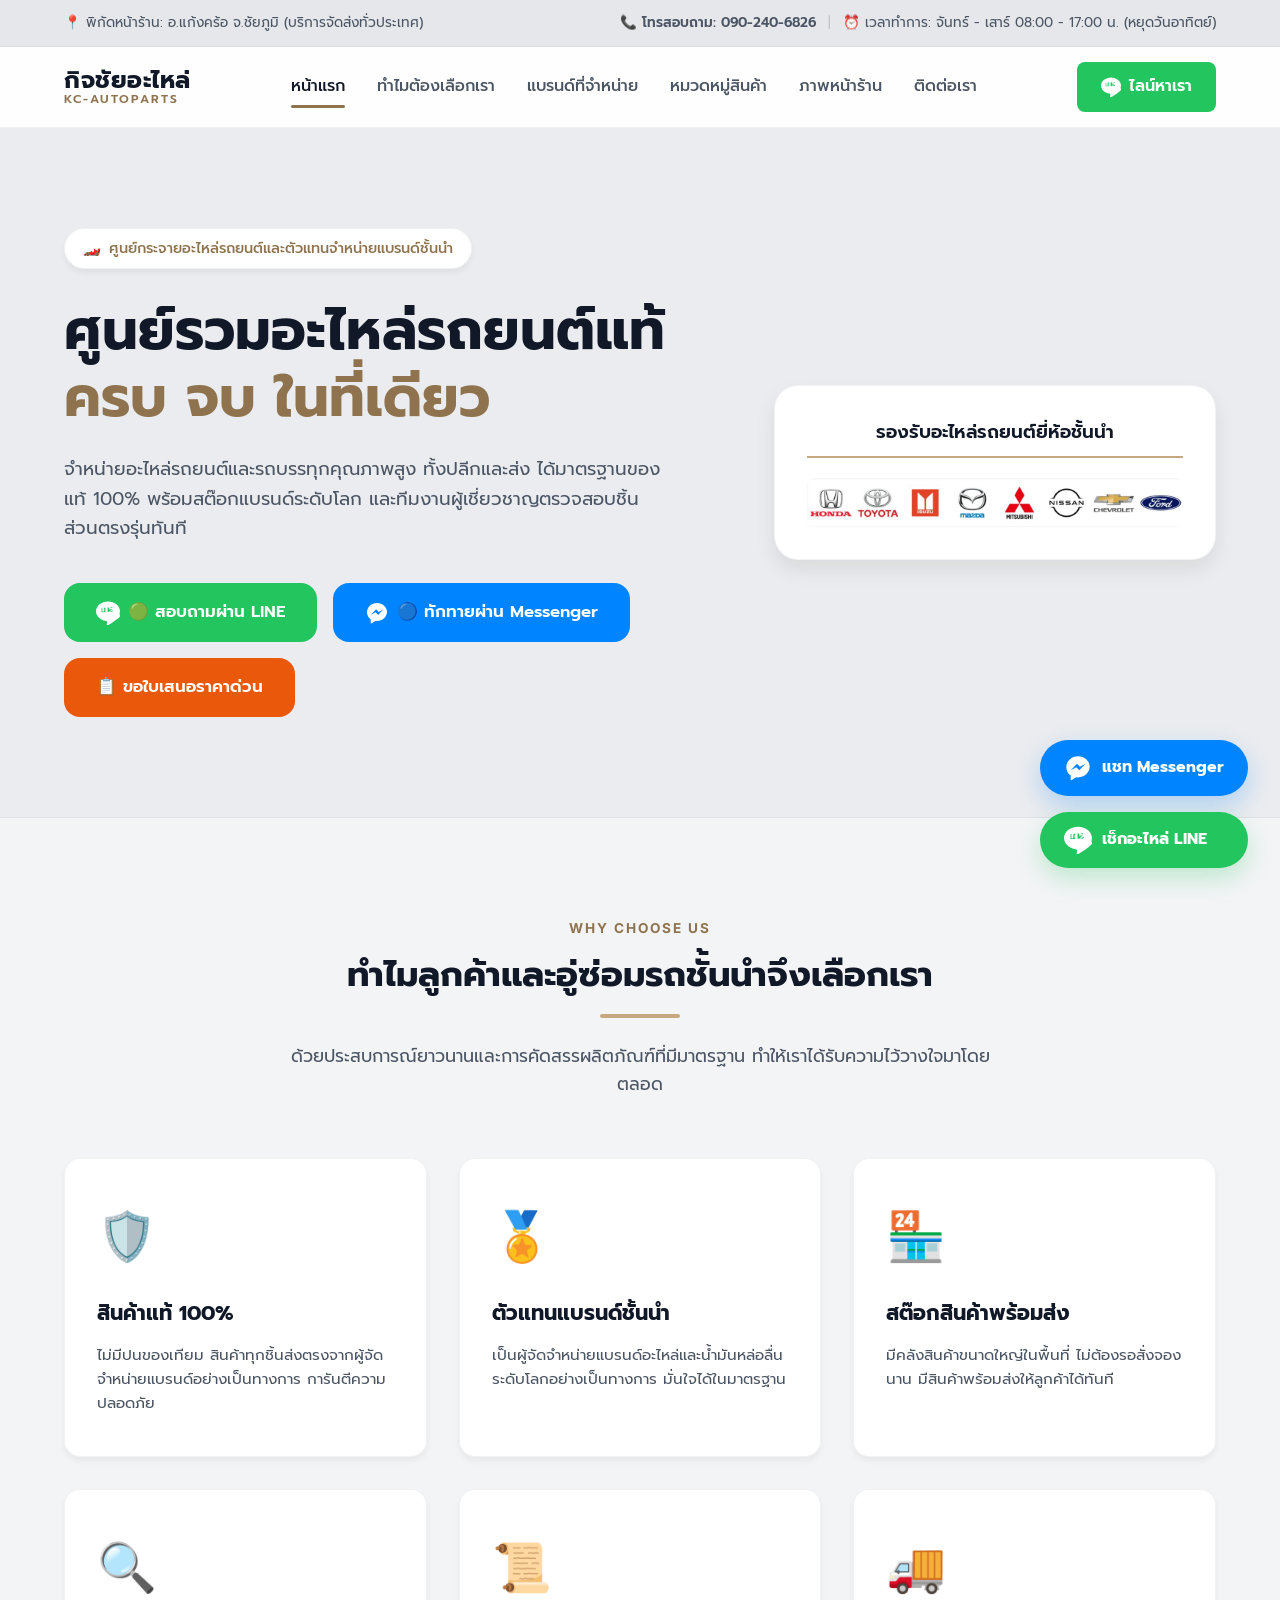
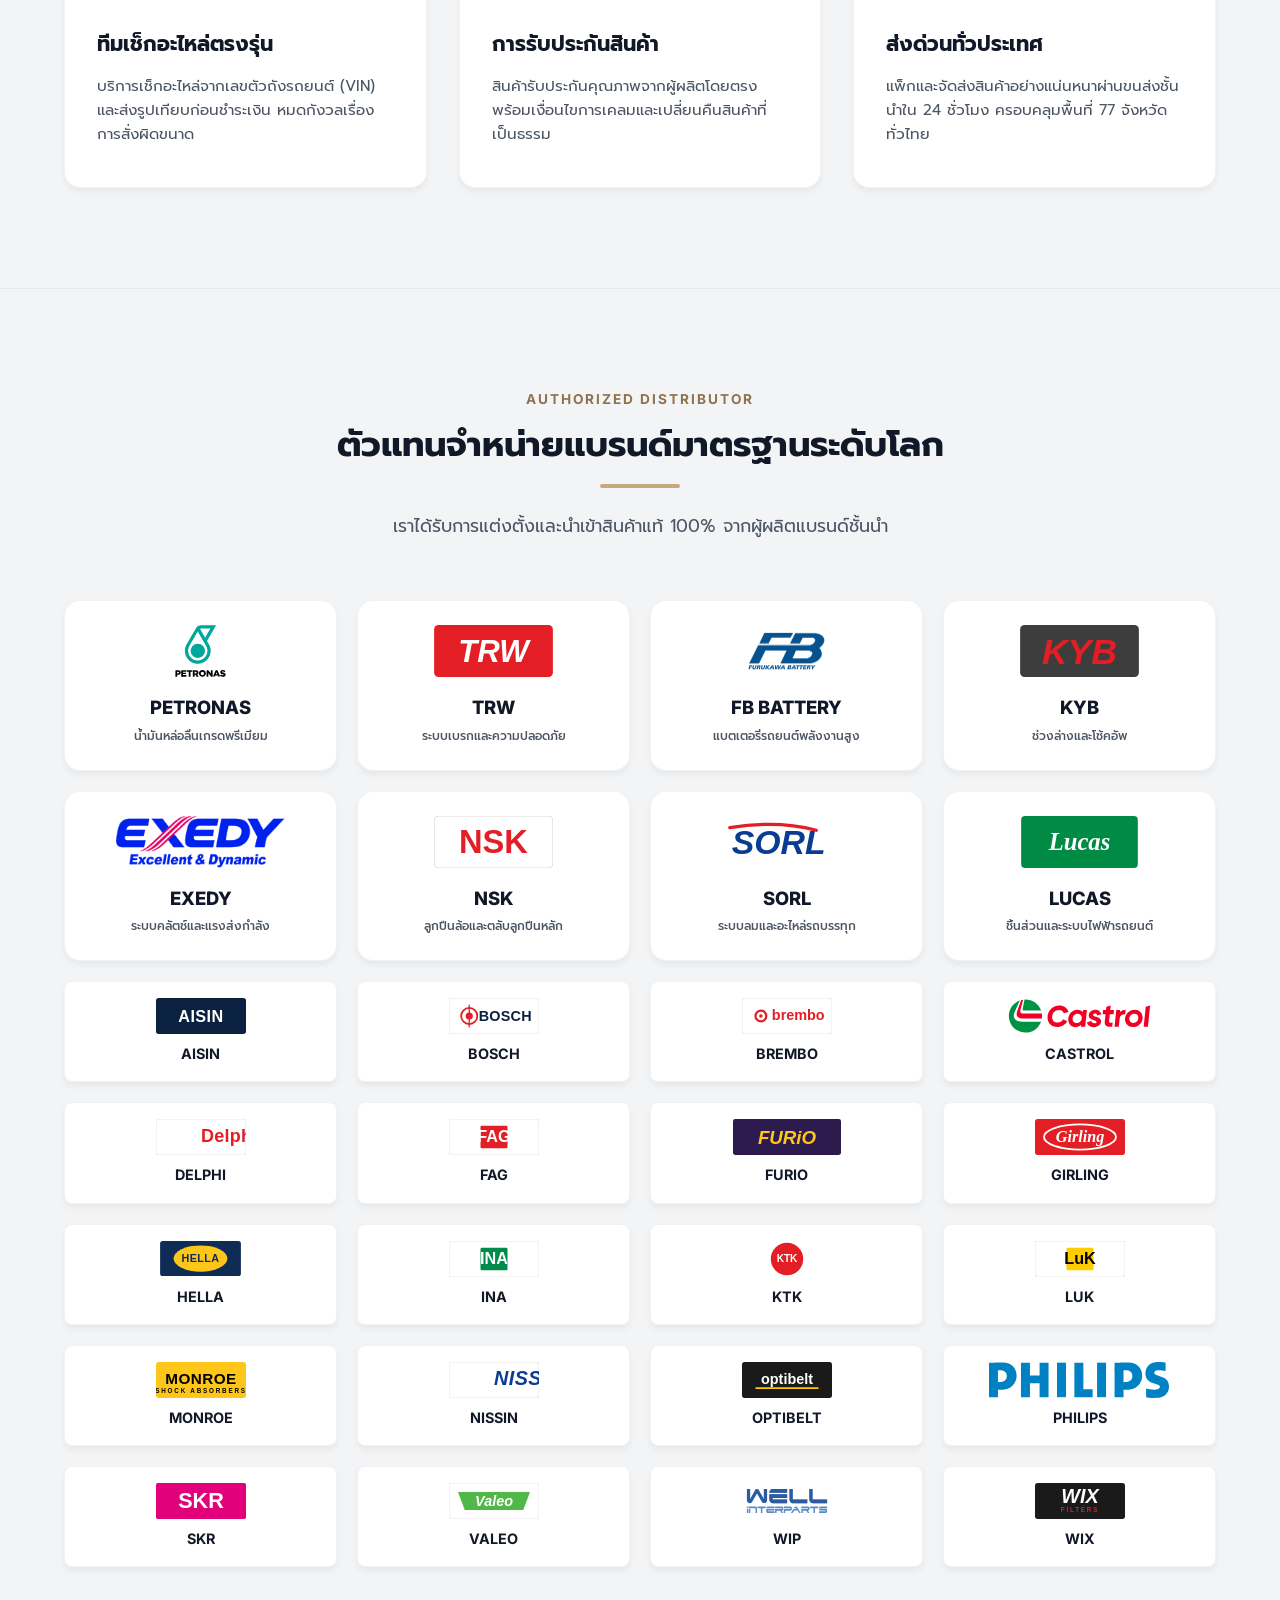
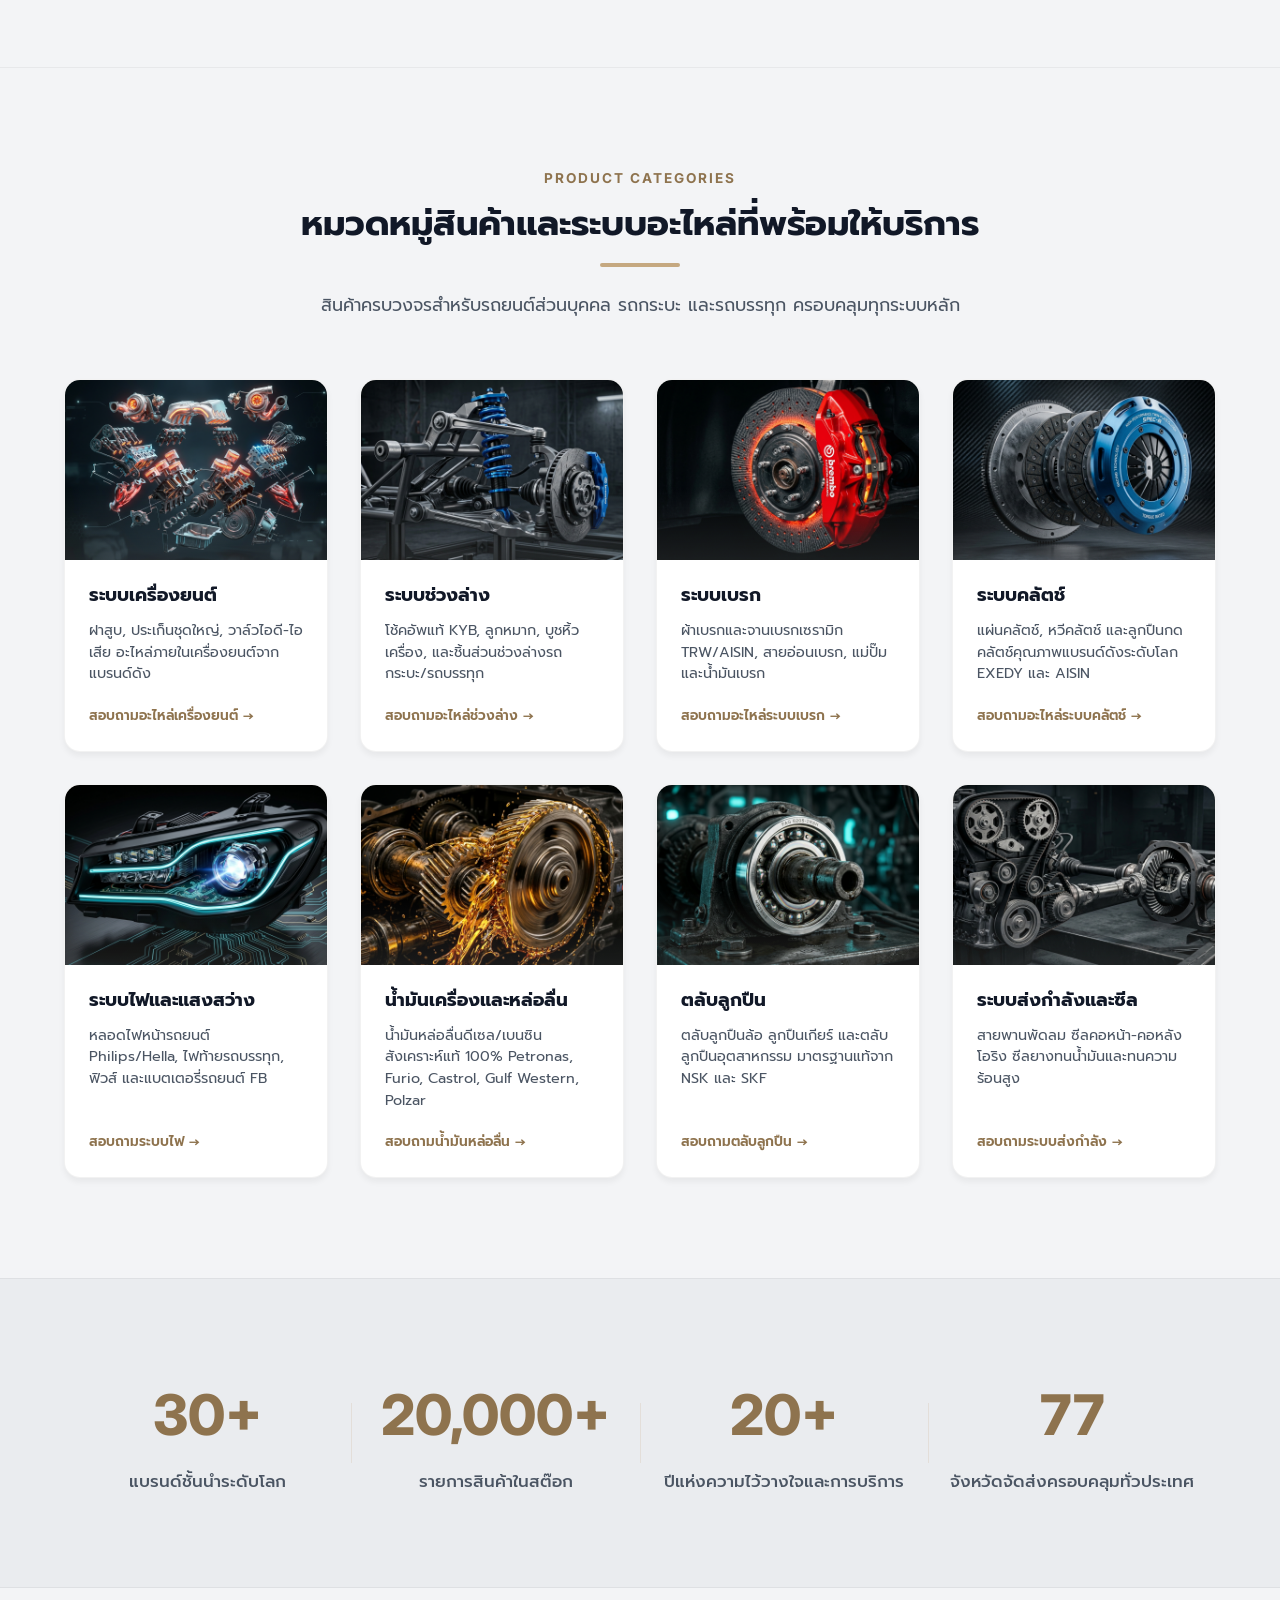
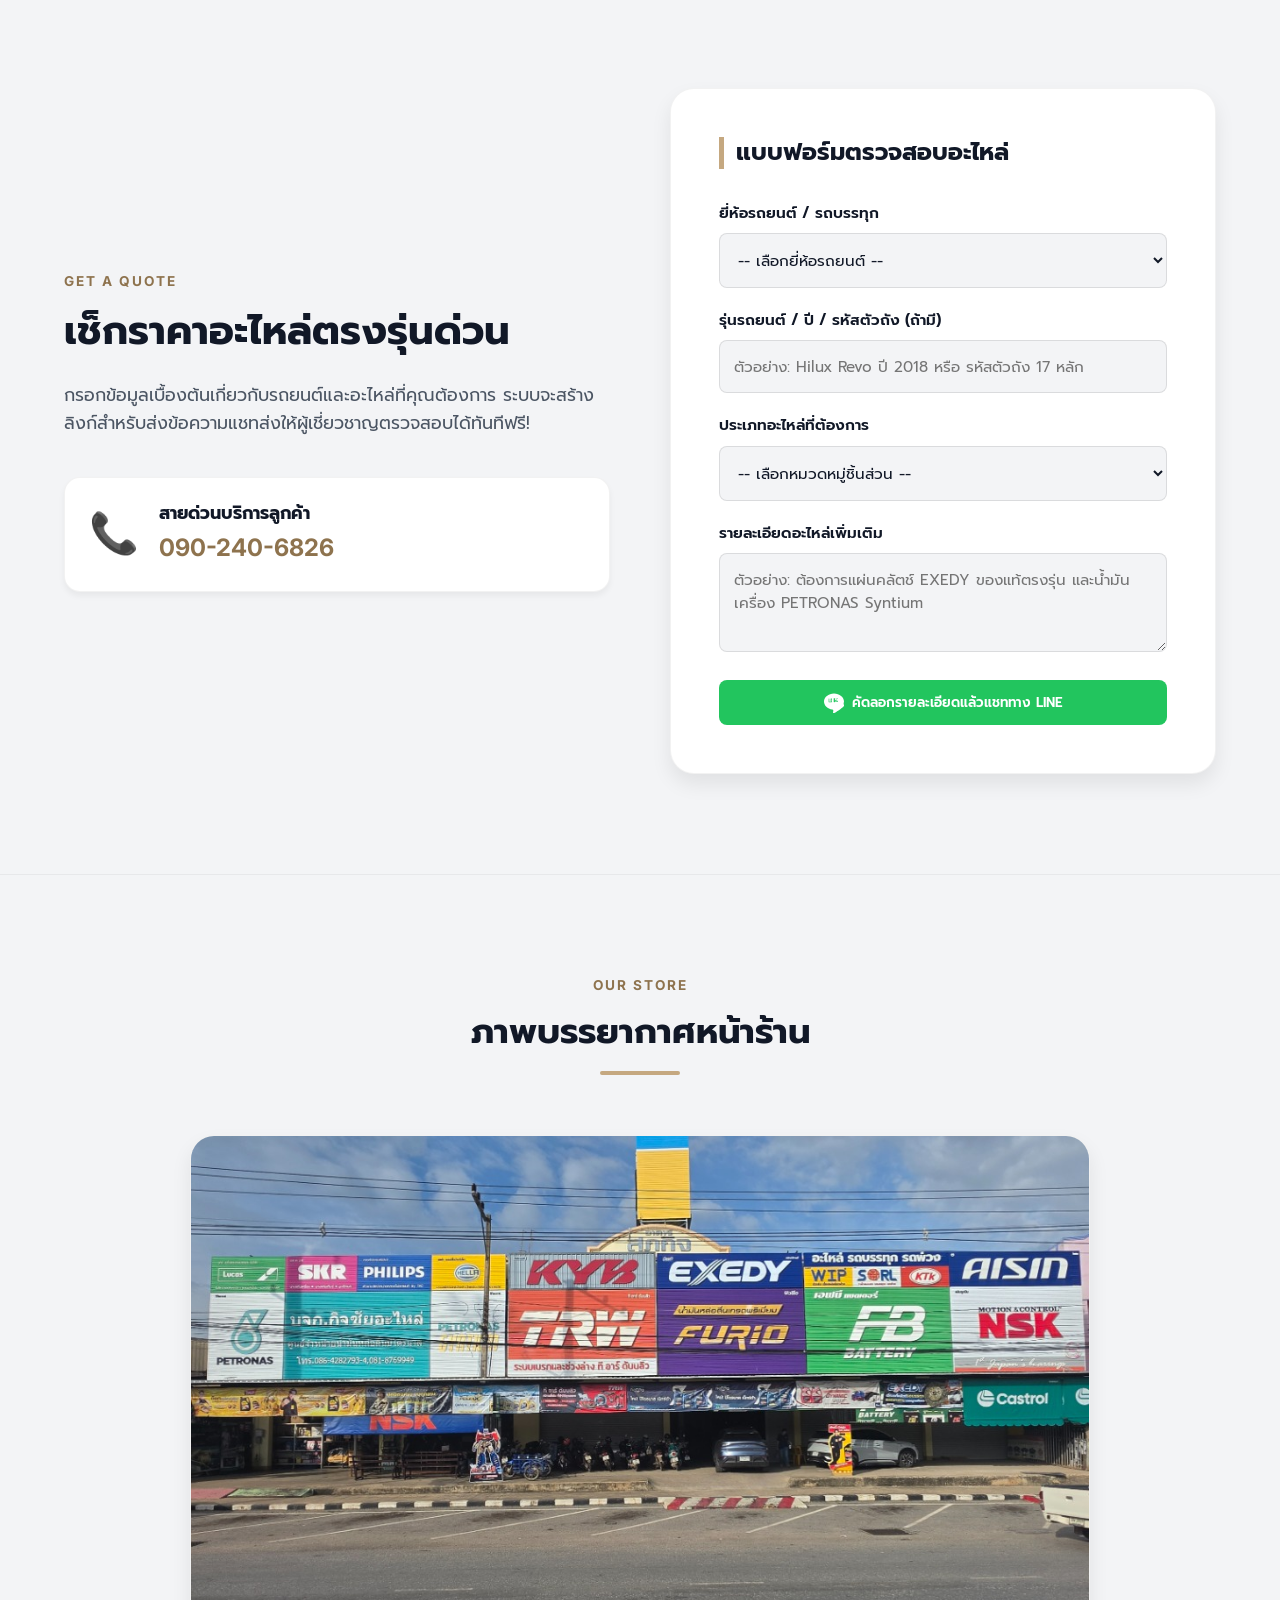
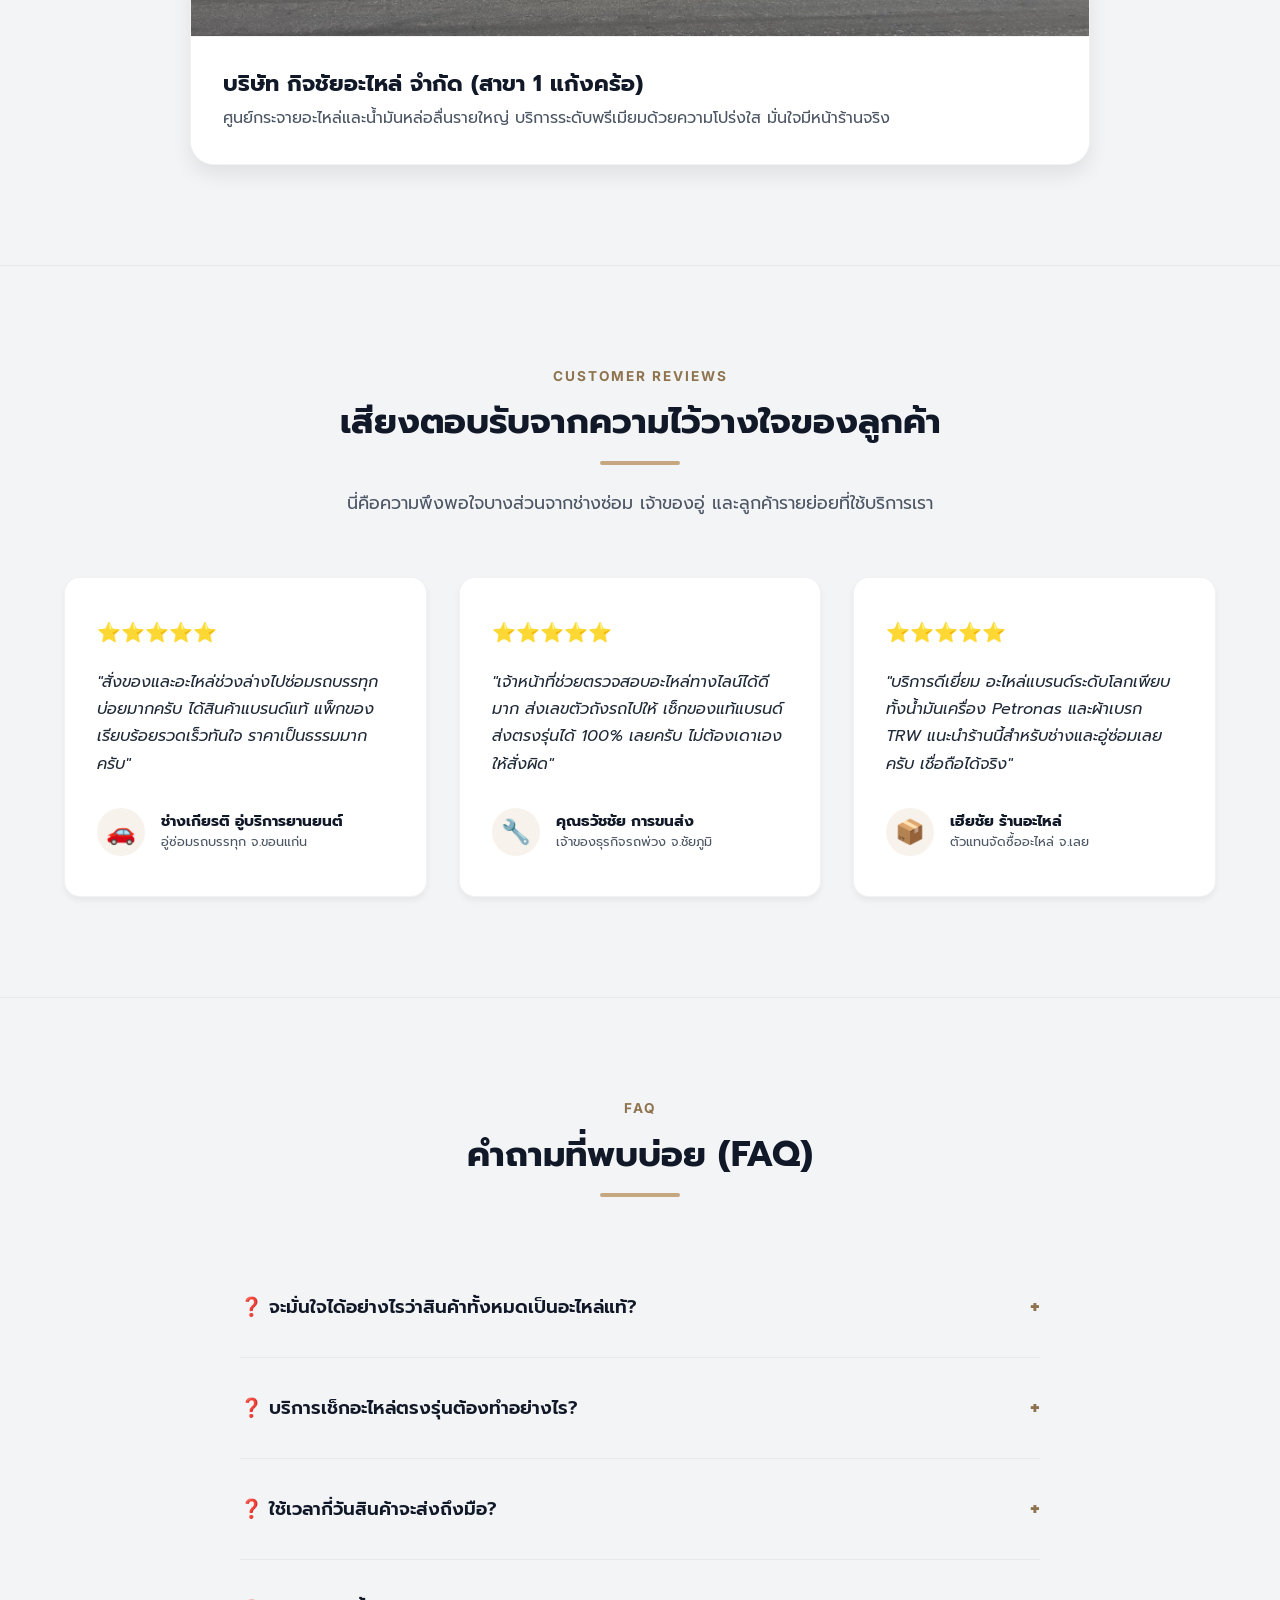
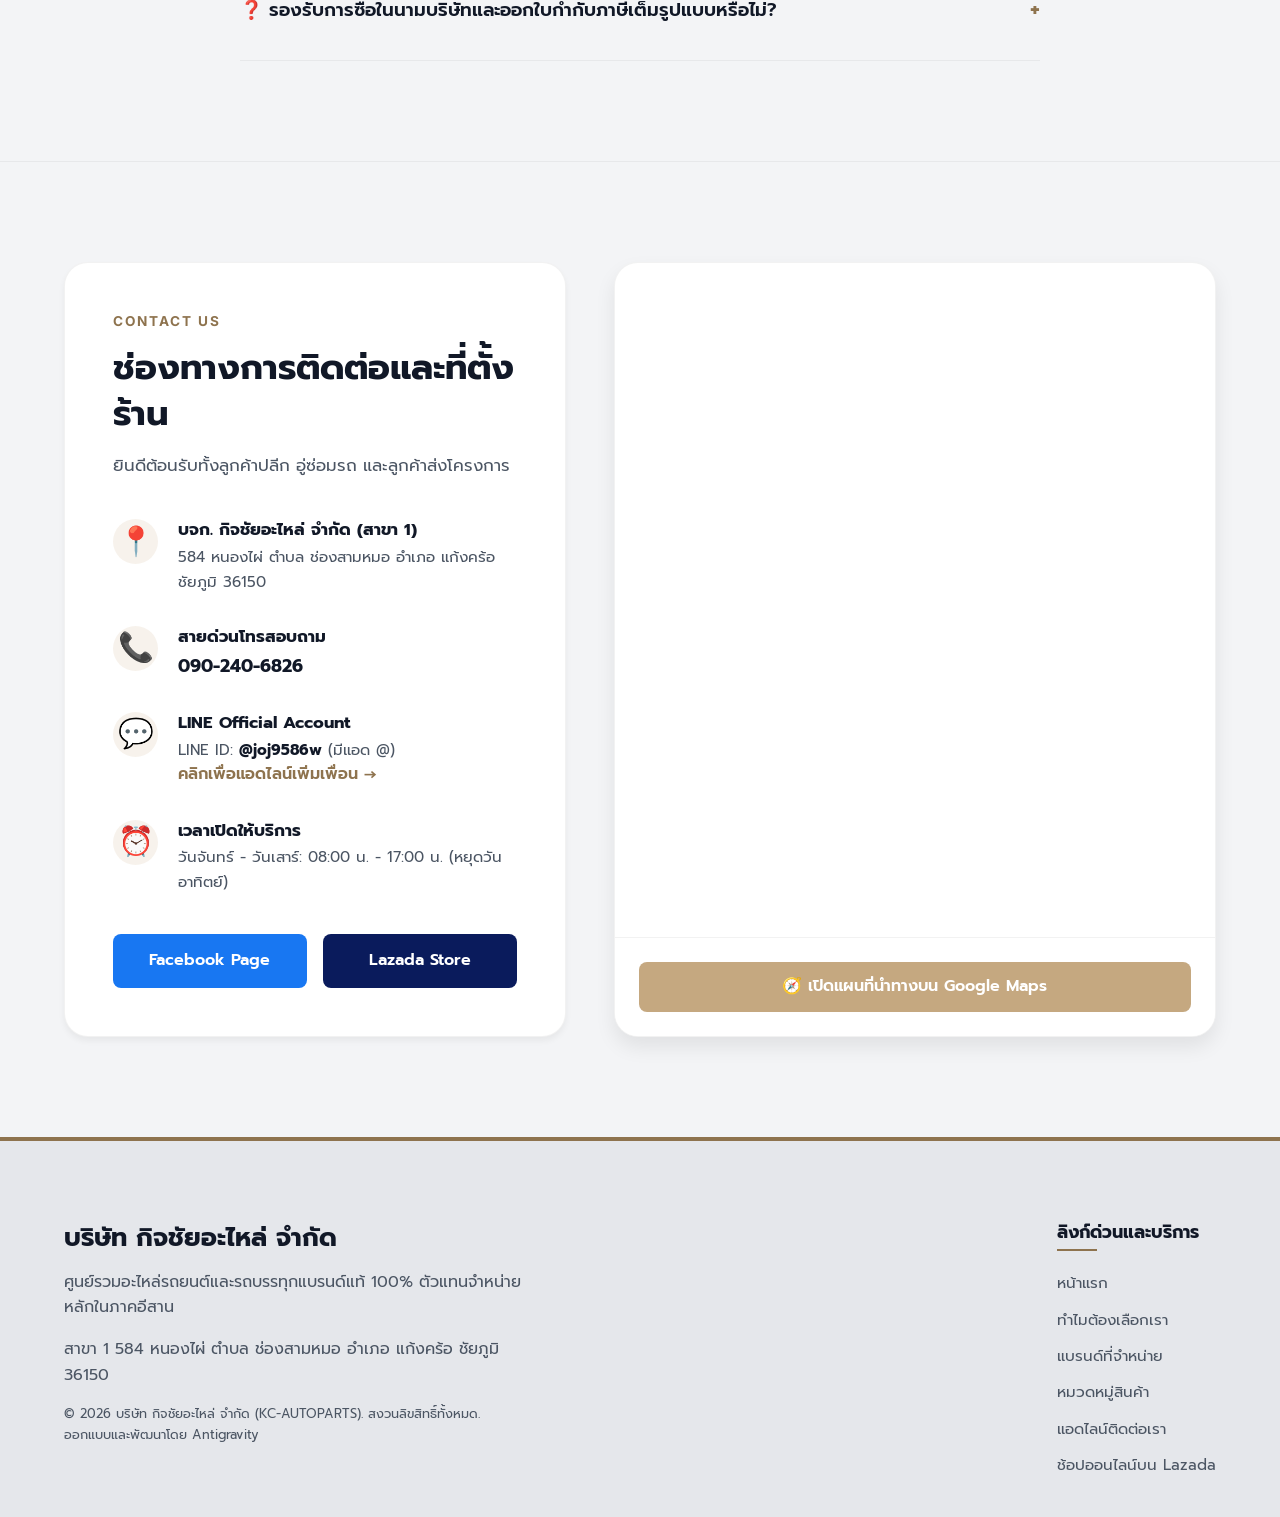
<file: index.html>
<!DOCTYPE html>
<html lang="th">
<head>
    <meta charset="UTF-8">
    <meta name="viewport" content="width=device-width, initial-scale=1.0">
    <meta name="description" content="บจก. กิจชัยอะไหล่ (แก้งคร้อ) - ศูนย์กระจายอะไหล่รถยนต์ อะไหล่รถบรรทุก แท้ 100% ตัวแทนจำหน่ายแบรนด์ชั้นนำระดับโลก PETRONAS, TRW, FB, KYB, EXEDY, NSK, SORL, LUCAS">
    <meta name="keywords" content="กิจชัยอะไหล่, KC Autoparts, อะไหล่รถยนต์ แก้งคร้อ, อะไหล่รถบรรทุก ชัยภูมิ, ตัวแทนจำหน่าย KYB, ผ้าเบรก TRW, คลัตช์ Exedy, อะไหล่แท้ Aisin, น้ำมันเครื่อง Petronas, ลูกปืน SKF, ลูกปืน NSK, ขอนแก่นอะไหล่">
    <title>บจก. กิจชัยอะไหล่ | ศูนย์กระจายอะไหล่รถยนต์และตัวแทนจำหน่ายแบรนด์ชั้นนำ</title>
    <!-- Google Fonts -->
    <link rel="preconnect" href="https://fonts.googleapis.com">
    <link rel="preconnect" href="https://fonts.gstatic.com" crossorigin>
    <link href="https://fonts.googleapis.com/css2?family=Prompt:wght@300;400;500;600;700&family=Inter:wght@300;400;500;600;700&display=swap" rel="stylesheet">
    <!-- Main Style Sheet -->
    <link rel="stylesheet" href="style.css">
</head>
<body>

    <!-- TOP ANNOUNCEMENT BAR -->
    <div class="top-bar">
        <div class="container top-bar-container">
            <div class="top-bar-left">
                <span>📍 พิกัดหน้าร้าน: อ.แก้งคร้อ จ.ชัยภูมิ (บริการจัดส่งทั่วประเทศ)</span>
            </div>
            <div class="top-bar-right">
                <a href="tel:0902406826">📞 โทรสอบถาม: 090-240-6826</a>
                <span class="divider">|</span>
                <span>⏰ เวลาทำการ: จันทร์ - เสาร์ 08:00 - 17:00 น. (หยุดวันอาทิตย์)</span>
            </div>
        </div>
    </div>

    <!-- MAIN NAVBAR -->
    <header class="main-header">
        <div class="container header-container">
            <a href="#" class="brand-logo">
                <span class="logo-main">กิจชัยอะไหล่</span>
                <span class="logo-sub">KC-AUTOPARTS</span>
            </a>
            
            <nav class="nav-menu" id="navMenu">
                <a href="#" class="nav-link active">หน้าแรก</a>
                <a href="#why-us" class="nav-link">ทำไมต้องเลือกเรา</a>
                <a href="#brands" class="nav-link">แบรนด์ที่จำหน่าย</a>
                <a href="#categories" class="nav-link">หมวดหมู่สินค้า</a>
                <a href="#gallery" class="nav-link">ภาพหน้าร้าน</a>
                <a href="#contact" class="nav-link">ติดต่อเรา</a>
            </nav>

            <div class="nav-actions">
                <a href="https://line.me/ti/p/~@joj9586w" target="_blank" class="btn btn-green btn-nav-cta">
                    <svg viewBox="0 0 24 24" width="20" height="20" fill="currentColor"><path d="M24 10.304c0-5.369-5.383-9.738-12-9.738S0 4.935 0 10.304c0 4.81 4.26 8.847 10.014 9.578.39.082.92.257 1.054.59.123.308.08.79.039 1.102-.04.308-.184 1.25-.224 1.517-.067.43-.314 1.684 1.353.918 1.667-.767 9.012-5.31 12.28-9.088C22.684 13.064 24 11.758 24 10.304zm-16.744.908H5.97a.38.38 0 01-.38-.38v-3.79a.38.38 0 01.38-.38.38.38 0 01.38.38v3.41h1.286a.38.38 0 01.38.38.38.38 0 01-.38.38zm2.253-.38a.38.38 0 01-.38.38h-.758a.38.38 0 01-.38-.38v-3.79a.38.38 0 01.38-.38h.758c.21 0 .38.17.38.38v3.79zm-.758-.758h.379v-2.274h-.379v2.274zm4.246.758a.38.38 0 01-.302.148H12c-.21 0-.38-.17-.38-.38v-3.79c0-.21.17-.38.38-.38h.76c.21 0 .38.17.38.38v2.492l1.326-2.68a.377.377 0 01.442-.206c.196.05.321.242.276.438L13.88 9.54h1.173a.38.38 0 01.38.38.38.38 0 01-.38.38h-1.306zm3.32-.423c-.097.23-.332.378-.58.378h-1.286a.38.38 0 01-.38-.38v-3.79a.38.38 0 01.38-.38h1.286c.248 0 .483.148.58.378a.38.38 0 01-.7.294h-.786v1.137h.786a.38.38 0 010 .758h-.786v1.137h.786c.328 0 .614-.2.699-.516a.38.38 0 01.716.191z"/></svg>
                    <span>ไลน์หาเรา</span>
                </a>
                <button class="menu-toggle" id="menuToggle" aria-label="เปิดเมนู">
                    <span class="bar"></span>
                    <span class="bar"></span>
                    <span class="bar"></span>
                </button>
            </div>
        </div>
    </header>

    <!-- HERO SECTION -->
    <section class="hero-section">
        <div class="container hero-container">
            <div class="hero-content">
                <div class="badge-trust">
                    <span class="badge-icon">🏎️</span>
                    <span class="badge-text">ศูนย์กระจายอะไหล่รถยนต์และตัวแทนจำหน่ายแบรนด์ชั้นนำ</span>
                </div>
                <h1 class="hero-title">ศูนย์รวมอะไหล่รถยนต์แท้<br><span class="text-highlight">ครบ จบ ในที่เดียว</span></h1>
                <p class="hero-subtitle">
                    จำหน่ายอะไหล่รถยนต์และรถบรรทุกคุณภาพสูง ทั้งปลีกและส่ง ได้มาตรฐานของแท้ 100% 
                    พร้อมสต๊อกแบรนด์ระดับโลก และทีมงานผู้เชี่ยวชาญตรวจสอบชิ้นส่วนตรงรุ่นทันที
                </p>
                <div class="hero-actions">
                    <a href="https://line.me/ti/p/~@joj9586w" target="_blank" class="btn btn-green btn-large">
                        <svg viewBox="0 0 24 24" width="24" height="24" fill="currentColor"><path d="M24 10.304c0-5.369-5.383-9.738-12-9.738S0 4.935 0 10.304c0 4.81 4.26 8.847 10.014 9.578.39.082.92.257 1.054.59.123.308.08.79.039 1.102-.04.308-.184 1.25-.224 1.517-.067.43-.314 1.684 1.353.918 1.667-.767 9.012-5.31 12.28-9.088C22.684 13.064 24 11.758 24 10.304zm-16.744.908H5.97a.38.38 0 01-.38-.38v-3.79a.38.38 0 01.38-.38.38.38 0 01.38.38v3.41h1.286a.38.38 0 01.38.38.38.38 0 01-.38.38zm2.253-.38a.38.38 0 01-.38.38h-.758a.38.38 0 01-.38-.38v-3.79a.38.38 0 01.38-.38h.758c.21 0 .38.17.38.38v3.79zm-.758-.758h.379v-2.274h-.379v2.274zm4.246.758a.38.38 0 01-.302.148H12c-.21 0-.38-.17-.38-.38v-3.79c0-.21.17-.38.38-.38h.76c.21 0 .38.17.38.38v2.492l1.326-2.68a.377.377 0 01.442-.206c.196.05.321.242.276.438L13.88 9.54h1.173a.38.38 0 01.38.38.38.38 0 01-.38.38h-1.306zm3.32-.423c-.097.23-.332.378-.58.378h-1.286a.38.38 0 01-.38-.38v-3.79a.38.38 0 01.38-.38h1.286c.248 0 .483.148.58.378a.38.38 0 01-.7.294h-.786v1.137h.786a.38.38 0 010 .758h-.786v1.137h.786c.328 0 .614-.2.699-.516a.38.38 0 01.716.191z"/></svg>
                        <span>🟢 สอบถามผ่าน LINE</span>
                    </a>
                    <a href="https://m.me/Kijchaialai.KK" target="_blank" class="btn btn-blue btn-large">
                        <svg viewBox="0 0 24 24" width="24" height="24" fill="currentColor"><path d="M12 2C6.477 2 2 6.145 2 11.258c0 2.914 1.455 5.518 3.735 7.21v3.743c0 .285.317.46.558.31l4.137-2.583a12.87 12.87 0 0 0 1.57.098c5.523 0 10-4.146 10-9.258C22 6.145 17.523 2 12 2zm1.096 12.012l-2.488-2.658-4.848 2.658 5.334-5.666 2.532 2.658 4.804-2.658-5.334 5.666z"/></svg>
                        <span>🔵 ทักทายผ่าน Messenger</span>
                    </a>
                    <a href="#rfq-section" class="btn btn-orange btn-large">
                        <span>📋 ขอใบเสนอราคาด่วน</span>
                    </a>
                </div>
            </div>
            
            <div class="hero-visual">
                <div class="car-brands-container">
                    <span class="brands-title">รองรับอะไหล่รถยนต์ยี่ห้อชั้นนำ</span>
                    <img src="assets/car_brands.jpg" alt="ยี่ห้อรถยนต์ที่รองรับ" class="car-brands-img">
                </div>
            </div>
        </div>
    </section>

    <!-- WHY CHOOSE US SECTION -->
    <section class="why-us-section" id="why-us">
        <div class="container">
            <div class="section-header text-center">
                <span class="section-tagline">WHY CHOOSE US</span>
                <h2 class="section-title text-navy">ทำไมลูกค้าและอู่ซ่อมรถชั้นนำจึงเลือกเรา</h2>
                <div class="title-underline"></div>
                <p class="section-desc">ด้วยประสบการณ์ยาวนานและการคัดสรรผลิตภัณฑ์ที่มีมาตรฐาน ทำให้เราได้รับความไว้วางใจมาโดยตลอด</p>
            </div>

            <div class="why-us-grid">
                <!-- Feature 1 -->
                <div class="feature-card">
                    <div class="feature-icon">🛡️</div>
                    <h3 class="feature-title">สินค้าแท้ 100%</h3>
                    <p class="feature-text">ไม่มีปนของเทียม สินค้าทุกชิ้นส่งตรงจากผู้จัดจำหน่ายแบรนด์อย่างเป็นทางการ การันตีความปลอดภัย</p>
                </div>
                <!-- Feature 2 -->
                <div class="feature-card">
                    <div class="feature-icon">🏅</div>
                    <h3 class="feature-title">ตัวแทนแบรนด์ชั้นนำ</h3>
                    <p class="feature-text">เป็นผู้จัดจำหน่ายแบรนด์อะไหล่และน้ำมันหล่อลื่นระดับโลกอย่างเป็นทางการ มั่นใจได้ในมาตรฐาน</p>
                </div>
                <!-- Feature 3 -->
                <div class="feature-card">
                    <div class="feature-icon">🏪</div>
                    <h3 class="feature-title">สต๊อกสินค้าพร้อมส่ง</h3>
                    <p class="feature-text">มีคลังสินค้าขนาดใหญ่ในพื้นที่ ไม่ต้องรอสั่งจองนาน มีสินค้าพร้อมส่งให้ลูกค้าได้ทันที</p>
                </div>
                <!-- Feature 4 -->
                <div class="feature-card">
                    <div class="feature-icon">🔍</div>
                    <h3 class="feature-title">ทีมเช็กอะไหล่ตรงรุ่น</h3>
                    <p class="feature-text">บริการเช็กอะไหล่จากเลขตัวถังรถยนต์ (VIN) และส่งรูปเทียบก่อนชำระเงิน หมดกังวลเรื่องการสั่งผิดขนาด</p>
                </div>
                <!-- Feature 5 -->
                <div class="feature-card">
                    <div class="feature-icon">📜</div>
                    <h3 class="feature-title">การรับประกันสินค้า</h3>
                    <p class="feature-text">สินค้ารับประกันคุณภาพจากผู้ผลิตโดยตรง พร้อมเงื่อนไขการเคลมและเปลี่ยนคืนสินค้าที่เป็นธรรม</p>
                </div>
                <!-- Feature 6 -->
                <div class="feature-card">
                    <div class="feature-icon">🚚</div>
                    <h3 class="feature-title">ส่งด่วนทั่วประเทศ</h3>
                    <p class="feature-text">แพ็กและจัดส่งสินค้าอย่างแน่นหนาผ่านขนส่งชั้นนำใน 24 ชั่วโมง ครอบคลุมพื้นที่ 77 จังหวัดทั่วไทย</p>
                </div>
            </div>
        </div>
    </section>

    <!-- BRANDS GRID SECTION - CLEAN LOGO PLATES ON CONTRAST CONTAINER -->
    <section class="brands-section" id="brands">
        <div class="container">
            <div class="section-header text-center">
                <span class="section-tagline">AUTHORIZED DISTRIBUTOR</span>
                <h2 class="section-title text-navy">ตัวแทนจำหน่ายแบรนด์มาตรฐานระดับโลก</h2>
                <div class="title-underline"></div>
                <p class="section-desc">เราได้รับการแต่งตั้งและนำเข้าสินค้าแท้ 100% จากผู้ผลิตแบรนด์ชั้นนำ</p>
            </div>

            <!-- UNIFIED LOGO GRID (CORE BRANDS DISPLAYED FIRST) -->
            <div class="brands-grid">
                <!-- Core 8 Brands -->
                <div class="brand-item-logo">
                    <img src="assets/logos/petronas.svg" alt="PETRONAS">
                    <span>PETRONAS</span>
                    <p>น้ำมันหล่อลื่นเกรดพรีเมียม</p>
                </div>
                <div class="brand-item-logo">
                    <img src="assets/logos/trw.svg" alt="TRW">
                    <span>TRW</span>
                    <p>ระบบเบรกและความปลอดภัย</p>
                </div>
                <div class="brand-item-logo">
                    <img src="assets/logos/fb_battery.png" alt="FB BATTERY">
                    <span>FB BATTERY</span>
                    <p>แบตเตอรี่รถยนต์พลังงานสูง</p>
                </div>
                <div class="brand-item-logo">
                    <img src="assets/logos/kyb.svg" alt="KYB">
                    <span>KYB</span>
                    <p>ช่วงล่างและโช้คอัพ</p>
                </div>
                <div class="brand-item-logo">
                    <img src="assets/logos/exedy.png" alt="EXEDY">
                    <span>EXEDY</span>
                    <p>ระบบคลัตช์และแรงส่งกำลัง</p>
                </div>
                <div class="brand-item-logo">
                    <img src="assets/logos/nsk.svg" alt="NSK">
                    <span>NSK</span>
                    <p>ลูกปืนล้อและตลับลูกปืนหลัก</p>
                </div>
                <div class="brand-item-logo">
                    <img src="assets/logos/sorl.svg" alt="SORL">
                    <span>SORL</span>
                    <p>ระบบลมและอะไหล่รถบรรทุก</p>
                </div>
                <div class="brand-item-logo">
                    <img src="assets/logos/lucas.svg" alt="LUCAS">
                    <span>LUCAS</span>
                    <p>ชิ้นส่วนและระบบไฟฟ้ารถยนต์</p>
                </div>

                <!-- Secondary 20 Partner Brands -->
                <div class="brand-item-logo mini">
                    <img src="assets/logos/aisin.svg" alt="AISIN">
                    <span>AISIN</span>
                </div>
                <div class="brand-item-logo mini">
                    <img src="assets/logos/bosch.svg" alt="BOSCH">
                    <span>BOSCH</span>
                </div>
                <div class="brand-item-logo mini">
                    <img src="assets/logos/brembo.svg" alt="BREMBO">
                    <span>BREMBO</span>
                </div>
                <div class="brand-item-logo mini">
                    <img src="assets/logos/castrol.svg" alt="CASTROL">
                    <span>CASTROL</span>
                </div>
                <div class="brand-item-logo mini">
                    <img src="assets/logos/delphi.svg" alt="DELPHI">
                    <span>DELPHI</span>
                </div>
                <div class="brand-item-logo mini">
                    <img src="assets/logos/fag.svg" alt="FAG">
                    <span>FAG</span>
                </div>
                <div class="brand-item-logo mini">
                    <img src="assets/logos/furio.svg" alt="FURIO">
                    <span>FURIO</span>
                </div>
                <div class="brand-item-logo mini">
                    <img src="assets/logos/girling.svg" alt="GIRLING">
                    <span>GIRLING</span>
                </div>
                <div class="brand-item-logo mini">
                    <img src="assets/logos/hella.svg" alt="HELLA">
                    <span>HELLA</span>
                </div>
                <div class="brand-item-logo mini">
                    <img src="assets/logos/ina.svg" alt="INA">
                    <span>INA</span>
                </div>
                <div class="brand-item-logo mini">
                    <img src="assets/logos/ktk.svg" alt="KTK">
                    <span>KTK</span>
                </div>
                <div class="brand-item-logo mini">
                    <img src="assets/logos/luk.svg" alt="LUK">
                    <span>LUK</span>
                </div>
                <div class="brand-item-logo mini">
                    <img src="assets/logos/monroe.svg" alt="MONROE">
                    <span>MONROE</span>
                </div>
                <div class="brand-item-logo mini">
                    <img src="assets/logos/nissin.svg" alt="NISSIN">
                    <span>NISSIN</span>
                </div>
                <div class="brand-item-logo mini">
                    <img src="assets/logos/optibelt.svg" alt="OPTIBELT">
                    <span>OPTIBELT</span>
                </div>
                <div class="brand-item-logo mini">
                    <img src="assets/logos/philips.svg" alt="PHILIPS">
                    <span>PHILIPS</span>
                </div>
                <div class="brand-item-logo mini">
                    <img src="assets/logos/skr.svg" alt="SKR">
                    <span>SKR</span>
                </div>
                <div class="brand-item-logo mini">
                    <img src="assets/logos/valeo.svg" alt="VALEO">
                    <span>VALEO</span>
                </div>
                <div class="brand-item-logo mini">
                    <img src="assets/logos/wip_wellinterparts.svg" alt="WIP">
                    <span>WIP</span>
                </div>
                <div class="brand-item-logo mini">
                    <img src="assets/logos/wix.svg" alt="WIX">
                    <span>WIX</span>
                </div>
            </div>
        </div>
    </section>

    <!-- PRODUCT CATEGORIES SECTION - USING LOCAL IMAGES FROM ASSETS/IMAGES -->
    <section class="categories-section" id="categories">
        <div class="container">
            <div class="section-header text-center">
                <span class="section-tagline">PRODUCT CATEGORIES</span>
                <h2 class="section-title text-navy">หมวดหมู่สินค้าและระบบอะไหล่ที่พร้อมให้บริการ</h2>
                <div class="title-underline"></div>
                <p class="section-desc">สินค้าครบวงจรสำหรับรถยนต์ส่วนบุคคล รถกระบะ และรถบรรทุก ครอบคลุมทุกระบบหลัก</p>
            </div>

            <div class="categories-grid">
                <!-- Category 1 -->
                <div class="category-card-img">
                    <div class="cat-image-wrapper">
                        <img src="assets/images/engine_system.jpg" alt="ระบบเครื่องยนต์">
                    </div>
                    <div class="cat-content">
                        <h3 class="category-name">ระบบเครื่องยนต์</h3>
                        <p class="category-desc">ฝาสูบ, ประเก็นชุดใหญ่, วาล์วไอดี-ไอเสีย อะไหล่ภายในเครื่องยนต์จากแบรนด์ดัง</p>
                        <a href="https://line.me/ti/p/~@joj9586w" target="_blank" class="cat-link">สอบถามอะไหล่เครื่องยนต์ &rarr;</a>
                    </div>
                </div>
                <!-- Category 2 -->
                <div class="category-card-img">
                    <div class="cat-image-wrapper">
                        <img src="assets/images/suspension_system.jpg" alt="ระบบช่วงล่าง">
                    </div>
                    <div class="cat-content">
                        <h3 class="category-name">ระบบช่วงล่าง</h3>
                        <p class="category-desc">โช้คอัพแท้ KYB, ลูกหมาก, บูชหิ้วเครื่อง, และชิ้นส่วนช่วงล่างรถกระบะ/รถบรรทุก</p>
                        <a href="https://line.me/ti/p/~@joj9586w" target="_blank" class="cat-link">สอบถามอะไหล่ช่วงล่าง &rarr;</a>
                    </div>
                </div>
                <!-- Category 3 -->
                <div class="category-card-img">
                    <div class="cat-image-wrapper">
                        <img src="assets/images/braking_system.jpg" alt="ระบบเบรก">
                    </div>
                    <div class="cat-content">
                        <h3 class="category-name">ระบบเบรก</h3>
                        <p class="category-desc">ผ้าเบรกและจานเบรกเซรามิก TRW/AISIN, สายอ่อนเบรก, แม่ปั๊ม และน้ำมันเบรก</p>
                        <a href="https://line.me/ti/p/~@joj9586w" target="_blank" class="cat-link">สอบถามอะไหล่ระบบเบรก &rarr;</a>
                    </div>
                </div>
                <!-- Category 4 -->
                <div class="category-card-img">
                    <div class="cat-image-wrapper">
                        <img src="assets/images/clutch_system.jpg" alt="ระบบคลัตช์">
                    </div>
                    <div class="cat-content">
                        <h3 class="category-name">ระบบคลัตช์</h3>
                        <p class="category-desc">แผ่นคลัตช์, หวีคลัตช์ และลูกปืนกดคลัตช์คุณภาพแบรนด์ดังระดับโลก EXEDY และ AISIN</p>
                        <a href="https://line.me/ti/p/~@joj9586w" target="_blank" class="cat-link">สอบถามอะไหล่ระบบคลัตช์ &rarr;</a>
                    </div>
                </div>
                <!-- Category 5 -->
                <div class="category-card-img">
                    <div class="cat-image-wrapper">
                        <img src="assets/images/lighting_system.jpg" alt="ระบบไฟและแสงสว่าง">
                    </div>
                    <div class="cat-content">
                        <h3 class="category-name">ระบบไฟและแสงสว่าง</h3>
                        <p class="category-desc">หลอดไฟหน้ารถยนต์ Philips/Hella, ไฟท้ายรถบรรทุก, ฟิวส์ และแบตเตอรี่รถยนต์ FB</p>
                        <a href="https://line.me/ti/p/~@joj9586w" target="_blank" class="cat-link">สอบถามระบบไฟ &rarr;</a>
                    </div>
                </div>
                <!-- Category 6 -->
                <div class="category-card-img">
                    <div class="cat-image-wrapper">
                        <img src="assets/images/lubrication_system.jpg" alt="น้ำมันเครื่องและหล่อลื่น">
                    </div>
                    <div class="cat-content">
                        <h3 class="category-name">น้ำมันเครื่องและหล่อลื่น</h3>
                        <p class="category-desc">น้ำมันหล่อลื่นดีเซล/เบนซินสังเคราะห์แท้ 100% Petronas, Furio, Castrol, Gulf Western, Polzar</p>
                        <a href="https://line.me/ti/p/~@joj9586w" target="_blank" class="cat-link">สอบถามน้ำมันหล่อลื่น &rarr;</a>
                    </div>
                </div>
                <!-- Category 7 -->
                <div class="category-card-img">
                    <div class="cat-image-wrapper">
                        <img src="assets/images/bearings_system.jpg" alt="ตลับลูกปืน">
                    </div>
                    <div class="cat-content">
                        <h3 class="category-name">ตลับลูกปืน</h3>
                        <p class="category-desc">ตลับลูกปืนล้อ ลูกปืนเกียร์ และตลับลูกปืนอุตสาหกรรม มาตรฐานแท้จาก NSK และ SKF</p>
                        <a href="https://line.me/ti/p/~@joj9586w" target="_blank" class="cat-link">สอบถามตลับลูกปืน &rarr;</a>
                    </div>
                </div>
                <!-- Category 8 -->
                <div class="category-card-img">
                    <div class="cat-image-wrapper">
                        <img src="assets/images/drivetrain_system.jpg" alt="ระบบส่งกำลังและซีล">
                    </div>
                    <div class="cat-content">
                        <h3 class="category-name">ระบบส่งกำลังและซีล</h3>
                        <p class="category-desc">สายพานพัดลม ซีลคอหน้า-คอหลัง โอริง ซีลยางทนน้ำมันและทนความร้อนสูง</p>
                        <a href="https://line.me/ti/p/~@joj9586w" target="_blank" class="cat-link">สอบถามระบบส่งกำลัง &rarr;</a>
                    </div>
                </div>
            </div>
        </div>
    </section>

    <!-- TRUST STATS SECTION -->
    <section class="stats-section">
        <div class="container stats-grid">
            <div class="stat-item">
                <div class="stat-number">30+</div>
                <div class="stat-label">แบรนด์ชั้นนำระดับโลก</div>
            </div>
            <div class="divider-v"></div>
            <div class="stat-item">
                <div class="stat-number">20,000+</div>
                <div class="stat-label">รายการสินค้าในสต๊อก</div>
            </div>
            <div class="divider-v"></div>
            <div class="stat-item">
                <div class="stat-number">20+</div>
                <div class="stat-label">ปีแห่งความไว้วางใจและการบริการ</div>
            </div>
            <div class="divider-v"></div>
            <div class="stat-item">
                <div class="stat-number">77</div>
                <div class="stat-label">จังหวัดจัดส่งครอบคลุมทั่วประเทศ</div>
            </div>
        </div>
    </section>

    <!-- INTERACTIVE QUERY WIDGET SECTION -->
    <section class="rfq-section" id="rfq-section">
        <div class="container rfq-container">
            <div class="rfq-info">
                <span class="section-tagline">GET A QUOTE</span>
                <h2 class="section-title text-white">เช็กราคาอะไหล่ตรงรุ่นด่วน</h2>
                <p class="rfq-text">
                    กรอกข้อมูลเบื้องต้นเกี่ยวกับรถยนต์และอะไหล่ที่คุณต้องการ 
                    ระบบจะสร้างลิงก์สำหรับส่งข้อความแชทส่งให้ผู้เชี่ยวชาญตรวจสอบได้ทันทีฟรี!
                </p>
                <div class="phone-card">
                    <span class="phone-icon">📞</span>
                    <div>
                        <h4>สายด่วนบริการลูกค้า</h4>
                        <p class="phone-numbers"><a href="tel:0902406826" class="phone-numbers-link">090-240-6826</a></p>
                    </div>
                </div>
            </div>

            <div class="rfq-form-card">
                <h3 class="form-title">แบบฟอร์มตรวจสอบอะไหล่</h3>
                <form id="rfqForm">
                    <div class="form-group">
                        <label for="carBrand">ยี่ห้อรถยนต์ / รถบรรทุก</label>
                        <select id="carBrand" required>
                            <option value="">-- เลือกยี่ห้อรถยนต์ --</option>
                            <option value="Toyota">TOYOTA (โตโยต้า)</option>
                            <option value="Isuzu">ISUZU (อีซูซุ)</option>
                            <option value="Hino">HINO (ฮีโน่)</option>
                            <option value="Honda">HONDA (ฮอนด้า)</option>
                            <option value="Mitsubishi">MITSUBISHI (มิตซูบิชิ)</option>
                            <option value="Nissan">NISSAN (นิสสัน)</option>
                            <option value="Ford">FORD (ฟอร์ด)</option>
                            <option value="Other">ยี่ห้ออื่น ๆ / รถบรรทุกอื่น ๆ</option>
                        </select>
                    </div>

                    <div class="form-group">
                        <label for="carModel">รุ่นรถยนต์ / ปี / รหัสตัวถัง (ถ้ามี)</label>
                        <input type="text" id="carModel" placeholder="ตัวอย่าง: Hilux Revo ปี 2018 หรือ รหัสตัวถัง 17 หลัก" required>
                    </div>

                    <div class="form-group">
                        <label for="partCategory">ประเภทอะไหล่ที่ต้องการ</label>
                        <select id="partCategory" required>
                            <option value="">-- เลือกหมวดหมู่ชิ้นส่วน --</option>
                            <option value="Engine">ระบบเครื่องยนต์ (ประเก็น, ฝาสูบ, วาล์ว)</option>
                            <option value="Suspension">ระบบช่วงล่าง (โช้คอัพ, บูช, ลูกหมาก)</option>
                            <option value="Braking">ระบบเบรก (ผ้าเบรก, จานเบรก)</option>
                            <option value="Clutch">ระบบคลัตช์ (แผ่นคลัตช์, หวีคลัตช์)</option>
                            <option value="Bearings">ตลับลูกปืน (ลูกปืนล้อ, ลูกปืนเกียร์)</option>
                            <option value="Lubricants">น้ำมันเครื่อง / สารหล่อลื่น</option>
                            <option value="Drivetrain">ระบบส่งกำลังและซีลยาง</option>
                            <option value="Electrical">ระบบไฟ / แบตเตอรี่</option>
                        </select>
                    </div>

                    <div class="form-group">
                        <label for="additionalNotes">รายละเอียดอะไหล่เพิ่มเติม</label>
                        <textarea id="additionalNotes" rows="3" placeholder="ตัวอย่าง: ต้องการแผ่นคลัตช์ EXEDY ของแท้ตรงรุ่น และน้ำมันเครื่อง PETRONAS Syntium"></textarea>
                    </div>

                    <button type="submit" class="btn btn-green btn-full">
                        <svg viewBox="0 0 24 24" width="20" height="20" fill="currentColor"><path d="M24 10.304c0-5.369-5.383-9.738-12-9.738S0 4.935 0 10.304c0 4.81 4.26 8.847 10.014 9.578.39.082.92.257 1.054.59.123.308.08.79.039 1.102-.04.308-.184 1.25-.224 1.517-.067.43-.314 1.684 1.353.918 1.667-.767 9.012-5.31 12.28-9.088C22.684 13.064 24 11.758 24 10.304zm-16.744.908H5.97a.38.38 0 01-.38-.38v-3.79a.38.38 0 01.38-.38.38.38 0 01.38.38v3.41h1.286a.38.38 0 01.38.38.38.38 0 01-.38.38zm2.253-.38a.38.38 0 01-.38.38h-.758a.38.38 0 01-.38-.38v-3.79a.38.38 0 01.38-.38h.758c.21 0 .38.17.38.38v3.79zm-.758-.758h.379v-2.274h-.379v2.274zm4.246.758a.38.38 0 01-.302.148H12c-.21 0-.38-.17-.38-.38v-3.79c0-.21.17-.38.38-.38h.76c.21 0 .38.17.38.38v2.492l1.326-2.68a.377.377 0 01.442-.206c.196.05.321.242.276.438L13.88 9.54h1.173a.38.38 0 01.38.38.38.38 0 01-.38.38h-1.306zm3.32-.423c-.097.23-.332.378-.58.378h-1.286a.38.38 0 01-.38-.38v-3.79a.38.38 0 01.38-.38h1.286c.248 0 .483.148.58.378a.38.38 0 01-.7.294h-.786v1.137h.786a.38.38 0 010 .758h-.786v1.137h.786c.328 0 .614-.2.699-.516a.38.38 0 01.716.191z"/></svg>
                        <span>คัดลอกรายละเอียดแล้วแชททาง LINE</span>
                    </button>
                </form>
            </div>
        </div>
    </section>

    <!-- STOREFRONT GALLERY SECTION - ONE SINGLE STOREFRONT PHOTO ONLY -->
    <section class="gallery-section" id="gallery">
        <div class="container">
            <div class="section-header text-center">
                <span class="section-tagline">OUR STORE</span>
                <h2 class="section-title text-navy">ภาพบรรยากาศหน้าร้าน</h2>
                <div class="title-underline"></div>
            </div>

            <div class="storefront-single-wrapper">
                <img src="assets/storefront.jpg" alt="บจก. กิจชัยอะไหล่ หน้าร้านแก้งคร้อ" class="storefront-single-image">
                <div class="storefront-single-caption">
                    <h3>บริษัท กิจชัยอะไหล่ จำกัด (สาขา 1 แก้งคร้อ)</h3>
                    <p>ศูนย์กระจายอะไหล่และน้ำมันหล่อลื่นรายใหญ่ บริการระดับพรีเมียมด้วยความโปร่งใส มั่นใจมีหน้าร้านจริง</p>
                </div>
            </div>
        </div>
    </section>

    <!-- CUSTOMER REVIEWS SECTION -->
    <section class="reviews-section">
        <div class="container">
            <div class="section-header text-center">
                <span class="section-tagline">CUSTOMER REVIEWS</span>
                <h2 class="section-title text-navy">เสียงตอบรับจากความไว้วางใจของลูกค้า</h2>
                <div class="title-underline"></div>
                <p class="section-desc">นี่คือความพึงพอใจบางส่วนจากช่างซ่อม เจ้าของอู่ และลูกค้ารายย่อยที่ใช้บริการเรา</p>
            </div>

            <div class="reviews-grid">
                <!-- Review 1 -->
                <div class="review-card">
                    <div class="stars">⭐⭐⭐⭐⭐</div>
                    <p class="review-comment">"สั่งของและอะไหล่ช่วงล่างไปซ่อมรถบรรทุกบ่อยมากครับ ได้สินค้าแบรนด์แท้ แพ็กของเรียบร้อยรวดเร็วทันใจ ราคาเป็นธรรมมากครับ"</p>
                    <div class="reviewer-info">
                        <div class="reviewer-avatar">🚗</div>
                        <div>
                            <h4 class="reviewer-name">ช่างเกียรติ อู่บริการยานยนต์</h4>
                            <p class="reviewer-location">อู่ซ่อมรถบรรทุก จ.ขอนแก่น</p>
                        </div>
                    </div>
                </div>
                <!-- Review 2 -->
                <div class="review-card">
                    <div class="stars">⭐⭐⭐⭐⭐</div>
                    <p class="review-comment">"เจ้าหน้าที่ช่วยตรวจสอบอะไหล่ทางไลน์ได้ดีมาก ส่งเลขตัวถังรถไปให้ เช็กของแท้แบรนด์ส่งตรงรุ่นได้ 100% เลยครับ ไม่ต้องเดาเองให้สั่งผิด"</p>
                    <div class="reviewer-info">
                        <div class="reviewer-avatar">🔧</div>
                        <div>
                            <h4 class="reviewer-name">คุณธวัชชัย การขนส่ง</h4>
                            <p class="reviewer-location">เจ้าของธุรกิจรถพ่วง จ.ชัยภูมิ</p>
                        </div>
                    </div>
                </div>
                <!-- Review 3 -->
                <div class="review-card">
                    <div class="stars">⭐⭐⭐⭐⭐</div>
                    <p class="review-comment">"บริการดีเยี่ยม อะไหล่แบรนด์ระดับโลกเพียบ ทั้งน้ำมันเครื่อง Petronas และผ้าเบรก TRW แนะนำร้านนี้สำหรับช่างและอู่ซ่อมเลยครับ เชื่อถือได้จริง"</p>
                    <div class="reviewer-info">
                        <div class="reviewer-avatar">📦</div>
                        <div>
                            <h4 class="reviewer-name">เฮียชัย ร้านอะไหล่</h4>
                            <p class="reviewer-location">ตัวแทนจัดซื้ออะไหล่ จ.เลย</p>
                        </div>
                    </div>
                </div>
            </div>
        </div>
    </section>

    <!-- FAQ SECTION -->
    <section class="faq-section">
        <div class="container">
            <div class="section-header text-center">
                <span class="section-tagline">FAQ</span>
                <h2 class="section-title text-navy">คำถามที่พบบ่อย (FAQ)</h2>
                <div class="title-underline"></div>
            </div>

            <div class="faq-accordion-container">
                <!-- FAQ Item 1 -->
                <div class="faq-item">
                    <button class="faq-question">
                        <span>❓ จะมั่นใจได้อย่างไรว่าสินค้าทั้งหมดเป็นอะไหล่แท้?</span>
                        <span class="faq-toggle-icon">+</span>
                    </button>
                    <div class="faq-answer">
                        <p>บจก. กิจชัยอะไหล่ เป็นตัวแทนจัดจำหน่ายและสั่งซื้อสินค้าตรงจากตัวแทนผู้นำเข้าอย่างเป็นทางการของแบรนด์ชั้นนำระดับโลกเท่านั้น เราการันตีสินค้าแท้ 100% หากลูกค้าตรวจพบความผิดปกติ ทางร้านยินดีคืนเงินเต็มจำนวนและช่วยแก้ปัญหาให้ทันทีครับ</p>
                    </div>
                </div>
                <!-- FAQ Item 2 -->
                <div class="faq-item">
                    <button class="faq-question">
                        <span>❓ บริการเช็กอะไหล่ตรงรุ่นต้องทำอย่างไร?</span>
                        <span class="faq-toggle-icon">+</span>
                    </button>
                    <div class="faq-answer">
                        <p>คุณลูกค้าสามารถแอดไลน์ทักแชทหาเจ้าหน้าที่ของร้านได้ฟรี โดยให้ข้อมูลรุ่นรถ ปีผลิต หรือดีที่สุดคือส่ง **รูปเลขตัวถังรถ 17 หลัก (เลขแชสซี)** พร้อมภาพถ่ายชิ้นส่วนอะไหล่เก่ามาให้เรา ช่างผู้เชี่ยวชาญของเราจะตรวจสอบสเปกของโรงงานเพื่อจัดส่งอะไหล่ที่ตรงรุ่นชัวร์ 100% ให้ครับ</p>
                    </div>
                </div>
                <!-- FAQ Item 3 -->
                <div class="faq-item">
                    <button class="faq-question">
                        <span>❓ ใช้เวลากี่วันสินค้าจะส่งถึงมือ?</span>
                        <span class="faq-toggle-icon">+</span>
                    </button>
                    <div class="faq-answer">
                        <p>สำหรับพื้นที่ในกรุงเทพฯ และภาคอีสาน (ขอนแก่น ชัยภูมิ โคราช ฯลฯ) สินค้าจะจัดส่งถึงใน 1-2 วันทำการ สำหรับจังหวัดอื่น ๆ ทั่วประเทศจะใช้เวลา 2-3 วันทำการ ทางร้านจัดส่งสินค้าออกจากคลังสินค้าทุกวันทำการผ่านขนส่งเอกชนที่มีมาตรฐานความปลอดภัย</p>
                    </div>
                </div>
                <!-- FAQ Item 4 -->
                <div class="faq-item">
                    <button class="faq-question">
                        <span>❓ รองรับการซื้อในนามบริษัทและออกใบกำกับภาษีเต็มรูปแบบหรือไม่?</span>
                        <span class="faq-toggle-icon">+</span>
                    </button>
                    <div class="faq-answer">
                        <p>ใช่ครับ บจก. กิจชัยอะไหล่ จดทะเบียนในรูปแบบบริษัทจำกัดอย่างถูกต้อง เราสามารถออกใบกำกับภาษีเต็มรูปแบบ (VAT) สำหรับบริษัทขนส่ง หรืออู่ซ่อมรถยนต์เพื่อนำไปยื่นบันทึกค่าใช้จ่ายได้อย่างถูกต้องตามกฎหมาย โปรดแจ้งข้อมูลผู้เสียภาษีแก่เจ้าหน้าที่ทางไลน์ขณะสั่งซื้อสินค้า</p>
                    </div>
                </div>
            </div>
        </div>
    </section>

    <!-- CONTACT & GOOGLE MAP SECTION -->
    <section class="contact-section" id="contact">
        <div class="container contact-container">
            <div class="contact-info-card">
                <span class="section-tagline">CONTACT US</span>
                <h2 class="section-title text-navy">ช่องทางการติดต่อและที่ตั้งร้าน</h2>
                <p class="contact-sub">ยินดีต้อนรับทั้งลูกค้าปลีก อู่ซ่อมรถ และลูกค้าส่งโครงการ</p>

                <div class="contact-details-list">
                    <div class="c-detail-item">
                        <span class="c-icon">📍</span>
                        <div>
                            <h4>บจก. กิจชัยอะไหล่ จำกัด (สาขา 1)</h4>
                            <p>584 หนองไผ่ ตำบล ช่องสามหมอ อำเภอ แก้งคร้อ ชัยภูมิ 36150</p>
                        </div>
                    </div>
                    
                    <div class="c-detail-item">
                        <span class="c-icon">📞</span>
                        <div>
                            <h4>สายด่วนโทรสอบถาม</h4>
                            <p><a href="tel:0902406826" class="contact-phone-link"><strong>090-240-6826</strong></a></p>
                        </div>
                    </div>

                    <div class="c-detail-item">
                        <span class="c-icon">💬</span>
                        <div>
                            <h4>LINE Official Account</h4>
                            <p>LINE ID: <strong>@joj9586w</strong> (มีแอด @)</p>
                            <a href="https://line.me/ti/p/~@joj9586w" target="_blank" class="text-link">คลิกเพื่อแอดไลน์เพิ่มเพื่อน &rarr;</a>
                        </div>
                    </div>

                    <div class="c-detail-item">
                        <span class="c-icon">⏰</span>
                        <div>
                            <h4>เวลาเปิดให้บริการ</h4>
                            <p>วันจันทร์ - วันเสาร์: 08:00 น. - 17:00 น. (หยุดวันอาทิตย์)</p>
                        </div>
                    </div>
                </div>

                <div class="social-channels">
                    <a href="https://www.facebook.com/Kijchaialai.KK/" target="_blank" class="social-btn fb-btn">Facebook Page</a>
                    <a href="https://www.lazada.co.th/shop/kc-autoparts/" target="_blank" class="social-btn lz-btn">Lazada Store</a>
                </div>
            </div>

            <div class="map-card">
                <iframe src="https://maps.google.com/maps?q=บริษัท%20กิจชัยอะไหล่%20จำกัด%20แก้งคร้อ%20ชัยภูมิ&t=&z=15&ie=UTF8&iwloc=&output=embed" width="100%" height="450" style="border:0;" allowfullscreen="" loading="lazy" referrerpolicy="no-referrer-when-downgrade"></iframe>
                <div class="map-actions">
                    <a href="https://www.google.com/maps/search/?api=1&query=กิจชัยอะไหล่+แก้งคร้อ" target="_blank" class="btn btn-navy btn-full">
                        <span>🧭 เปิดแผนที่นำทางบน Google Maps</span>
                    </a>
                </div>
            </div>
        </div>
    </section>

    <!-- FOOTER -->
    <footer class="main-footer">
        <div class="container footer-container">
            <div class="footer-left">
                <h3>บริษัท กิจชัยอะไหล่ จำกัด</h3>
                <p>ศูนย์รวมอะไหล่รถยนต์และรถบรรทุกแบรนด์แท้ 100% ตัวแทนจำหน่ายหลักในภาคอีสาน</p>
                <p>สาขา 1 584 หนองไผ่ ตำบล ช่องสามหมอ อำเภอ แก้งคร้อ ชัยภูมิ 36150</p>
                <div class="copyright-text">
                    &copy; 2026 บริษัท กิจชัยอะไหล่ จำกัด (KC-AUTOPARTS). สงวนลิขสิทธิ์ทั้งหมด.<br>
                    ออกแบบและพัฒนาโดย Antigravity
                </div>
            </div>
            <div class="footer-right">
                <h4>ลิงก์ด่วนและบริการ</h4>
                <div class="footer-links">
                    <a href="#">หน้าแรก</a>
                    <a href="#why-us">ทำไมต้องเลือกเรา</a>
                    <a href="#brands">แบรนด์ที่จำหน่าย</a>
                    <a href="#categories">หมวดหมู่สินค้า</a>
                    <a href="https://line.me/ti/p/~@joj9586w" target="_blank">แอดไลน์ติดต่อเรา</a>
                    <a href="https://www.lazada.co.th/shop/kc-autoparts/" target="_blank">ช้อปออนไลน์บน Lazada</a>
                </div>
            </div>
        </div>
    </footer>

    <!-- STICKY FLOATING ACTION BUTTONS (LINE + MESSENGER) -->
    <div class="sticky-action-group">
        <a href="https://m.me/Kijchaialai.KK" target="_blank" class="sticky-btn sticky-msg-chat" aria-label="ทักแชททาง Messenger">
            <svg viewBox="0 0 24 24" width="28" height="28" fill="currentColor"><path d="M12 2C6.477 2 2 6.145 2 11.258c0 2.914 1.455 5.518 3.735 7.21v3.743c0 .285.317.46.558.31l4.137-2.583a12.87 12.87 0 0 0 1.57.098c5.523 0 10-4.146 10-9.258C22 6.145 17.523 2 12 2zm1.096 12.012l-2.488-2.658-4.848 2.658 5.334-5.666 2.532 2.658 4.804-2.658-5.334 5.666z"/></svg>
            <span class="sticky-btn-text">แชท Messenger</span>
        </a>
        <a href="https://line.me/ti/p/~@joj9586w" target="_blank" class="sticky-btn sticky-line-chat" aria-label="แอดไลน์สอบถามอะไหล่">
            <svg viewBox="0 0 24 24" width="28" height="28" fill="currentColor"><path d="M24 10.304c0-5.369-5.383-9.738-12-9.738S0 4.935 0 10.304c0 4.81 4.26 8.847 10.014 9.578.39.082.92.257 1.054.59.123.308.08.79.039 1.102-.04.308-.184 1.25-.224 1.517-.067.43-.314 1.684 1.353.918 1.667-.767 9.012-5.31 12.28-9.088C22.684 13.064 24 11.758 24 10.304zm-16.744.908H5.97a.38.38 0 01-.38-.38v-3.79a.38.38 0 01.38-.38.38.38 0 01.38.38v3.41h1.286a.38.38 0 01.38.38.38.38 0 01-.38.38zm2.253-.38a.38.38 0 01-.38.38h-.758a.38.38 0 01-.38-.38v-3.79a.38.38 0 01.38-.38h.758c.21 0 .38.17.38.38v3.79zm-.758-.758h.379v-2.274h-.379v2.274zm4.246.758a.38.38 0 01-.302.148H12c-.21 0-.38-.17-.38-.38v-3.79c0-.21.17-.38.38-.38h.76c.21 0 .38.17.38.38v2.492l1.326-2.68a.377.377 0 01.442-.206c.196.05.321.242.276.438L13.88 9.54h1.173a.38.38 0 01.38.38.38.38 0 01-.38.38h-1.306zm3.32-.423c-.097.23-.332.378-.58.378h-1.286a.38.38 0 01-.38-.38v-3.79a.38.38 0 01.38-.38h1.286c.248 0 .483.148.58.378a.38.38 0 01-.7.294h-.786v1.137h.786a.38.38 0 010 .758h-.786v1.137h.786c.328 0 .614-.2.699-.516a.38.38 0 01.716.191z"/></svg>
            <span class="sticky-btn-text">เช็กอะไหล่ LINE</span>
        </a>
    </div>

    <!-- Main JavaScript -->
    <script src="app.js"></script>
</body>
</html>
</file>
<file: style.css>
/* CSS RESET & CUSTOM PROPERTIES */
:root {
    /* 90:10 Light Gray & Gold Premium Theme */
    --primary-dark: #F3F4F6;        /* Light Gray Background */
    --secondary-dark: #EAECEF;      /* Secondary Light Gray */
    --card-bg-dark: #FFFFFF;        /* Clean White Cards */
    
    /* 10% Gold/Amber Accent */
    --accent-gold: #C5A880;        /* Luxury muted gold for accents */
    --accent-gold-hover: #B4966E;
    --accent-gold-dark: #8E734E;
    --accent-gold-light: rgba(197, 168, 128, 0.15);
    
    --line-green: #22C55E;
    --line-green-hover: #16A34A;
    --messenger-blue: #0084FF;
    --messenger-blue-hover: #006ED6;
    --accent-orange: #EA580C;
    --accent-orange-hover: #C2410C;

    --bg-white: #FFFFFF;
    --bg-light: #F8F9FA;

    --text-white: #111827;         /* Heading text - dark */
    --text-light: #1F2937;         /* Body text - dark */
    --text-gray: #4B5563;          /* Muted body text - gray */
    --text-dark: #111827;          /* Absolute dark text */

    --font-thai: 'Prompt', sans-serif;
    --font-eng: 'Inter', sans-serif;

    --border-radius-sm: 8px;
    --border-radius-md: 16px;
    --border-radius-lg: 24px;
    
    --shadow-sm: 0 4px 6px rgba(0, 0, 0, 0.05);
    --shadow-md: 0 10px 20px rgba(0, 0, 0, 0.08);
    --shadow-lg: 0 20px 40px rgba(0, 0, 0, 0.12);
    
    --transition: all 0.3s cubic-bezier(0.4, 0, 0.2, 1);
}

* {
    margin: 0;
    padding: 0;
    box-sizing: border-box;
}

html {
    scroll-behavior: smooth;
    font-size: 16px;
}

/* Light Gray Background throughout the whole body (no Kevlar/Carbon pattern) */
body {
    font-family: var(--font-thai);
    background-color: var(--primary-dark);
    color: var(--text-light);
    line-height: 1.6;
    overflow-x: hidden;
}

/* TYPOGRAPHY */
h1, h2, h3, h4, h5, h6 {
    font-family: var(--font-thai);
    font-weight: 700;
    color: var(--text-white);
    line-height: 1.3;
}

p {
    color: var(--text-gray);
}

a {
    text-decoration: none;
    color: inherit;
    transition: var(--transition);
}

/* UTILITY CLASSES */
.container {
    width: 100%;
    max-width: 1200px;
    margin: 0 auto;
    padding: 0 24px;
}

.text-center { text-align: center; }
.text-white { color: var(--text-white); }
.text-highlight { color: var(--accent-gold-dark); }

.divider-v {
    width: 1px;
    background-color: rgba(197, 168, 128, 0.2);
    height: 60px;
}

/* BUTTONS */
.btn {
    display: inline-flex;
    align-items: center;
    justify-content: center;
    gap: 8px;
    font-family: var(--font-thai);
    font-weight: 600;
    padding: 12px 24px;
    border-radius: var(--border-radius-sm);
    border: none;
    cursor: pointer;
    transition: var(--transition);
}

.btn-large {
    padding: 16px 32px;
    font-size: 1.05rem;
    border-radius: var(--border-radius-md);
}

.btn-full {
    width: 100%;
}

.btn-green {
    background-color: var(--line-green);
    color: #FFFFFF;
}

.btn-green:hover {
    background-color: var(--line-green-hover);
    transform: translateY(-2px);
    box-shadow: 0 8px 16px rgba(34, 197, 94, 0.25);
}

.btn-blue {
    background-color: var(--messenger-blue);
    color: #FFFFFF;
}

.btn-blue:hover {
    background-color: var(--messenger-blue-hover);
    transform: translateY(-2px);
    box-shadow: 0 8px 16px rgba(0, 132, 255, 0.25);
}

.btn-navy {
    background-color: var(--accent-gold);
    color: #FFFFFF;
}

.btn-navy:hover {
    background-color: var(--accent-gold-hover);
    transform: translateY(-2px);
    box-shadow: 0 8px 16px rgba(197, 168, 128, 0.3);
}

.btn-orange {
    background-color: var(--accent-orange);
    color: #FFFFFF;
}

.btn-orange:hover {
    background-color: var(--accent-orange-hover);
    transform: translateY(-2px);
    box-shadow: 0 8px 16px rgba(234, 88, 12, 0.25);
}

/* TOP ANNOUNCEMENT BAR */
.top-bar {
    background-color: #E5E7EB;
    color: var(--text-gray);
    font-size: 0.85rem;
    padding: 12px 0;
    border-bottom: 1px solid rgba(0, 0, 0, 0.05);
}

.top-bar-container {
    display: flex;
    justify-content: space-between;
    align-items: center;
    flex-wrap: wrap;
    gap: 8px;
}

.top-bar-right {
    display: flex;
    align-items: center;
    gap: 12px;
}

.top-bar-right a {
    font-weight: 600;
}

.top-bar-right a:hover {
    color: var(--accent-gold-dark);
}

.divider {
    color: rgba(0, 0, 0, 0.15);
}

/* MAIN NAVBAR */
.main-header {
    background-color: rgba(255, 255, 255, 0.9);
    backdrop-filter: blur(16px);
    position: sticky;
    top: 0;
    z-index: 100;
    border-bottom: 1px solid rgba(0, 0, 0, 0.05);
    transition: var(--transition);
}

.main-header.scrolled {
    background-color: rgba(255, 255, 255, 0.95);
    box-shadow: var(--shadow-sm);
}

.header-container {
    display: flex;
    justify-content: space-between;
    align-items: center;
    height: 80px;
}

.brand-logo {
    display: flex;
    flex-direction: column;
    line-height: 1.1;
}

.logo-main {
    font-size: 1.5rem;
    font-weight: 700;
    color: var(--text-dark);
    letter-spacing: 0.5px;
}

.logo-sub {
    font-size: 0.75rem;
    font-weight: 600;
    color: var(--accent-gold-dark);
    letter-spacing: 2px;
}

.nav-menu {
    display: flex;
    align-items: center;
    gap: 32px;
}

.nav-link {
    font-weight: 500;
    color: var(--text-gray);
    position: relative;
    padding: 8px 0;
}

.nav-link:hover, .nav-link.active {
    color: var(--text-dark);
}

.nav-link::after {
    content: '';
    position: absolute;
    bottom: 0;
    left: 0;
    width: 0;
    height: 3px;
    background-color: var(--accent-gold-dark);
    transition: var(--transition);
    border-radius: 2px;
}

.nav-link:hover::after, .nav-link.active::after {
    width: 100%;
}

.nav-actions {
    display: flex;
    align-items: center;
    gap: 16px;
}

.menu-toggle {
    display: none;
    flex-direction: column;
    justify-content: space-between;
    width: 30px;
    height: 21px;
    background: transparent;
    border: none;
    cursor: pointer;
    z-index: 101;
}

.menu-toggle .bar {
    width: 100%;
    height: 3px;
    background-color: var(--text-dark);
    border-radius: 2px;
    transition: var(--transition);
}

/* HERO SECTION - LIGHT GRAY BG (NO OVERLAY IMAGE BACKGROUND) */
.hero-section {
    position: relative;
    padding: 100px 0;
    background-color: var(--secondary-dark);
    border-bottom: 1px solid rgba(0, 0, 0, 0.05);
}

.hero-container {
    display: grid;
    grid-template-columns: 1.2fr 0.8fr;
    align-items: center;
    gap: 48px;
}

.badge-trust {
    display: inline-flex;
    align-items: center;
    gap: 8px;
    background-color: var(--card-bg-dark);
    padding: 8px 18px;
    border-radius: 50px;
    margin-bottom: 28px;
    border: 1px solid rgba(0, 0, 0, 0.05);
    font-size: 0.9rem;
    font-weight: 500;
    color: var(--accent-gold-dark);
    box-shadow: var(--shadow-sm);
}

.hero-title {
    color: var(--text-dark);
    font-size: 3.5rem;
    margin-bottom: 24px;
    line-height: 1.2;
}

.hero-subtitle {
    color: var(--text-gray);
    font-size: 1.15rem;
    margin-bottom: 40px;
    max-width: 600px;
}

.hero-actions {
    display: flex;
    gap: 16px;
    flex-wrap: wrap;
}

/* Hero Visual Layout - Single Car Brands Container */
.hero-visual {
    display: flex;
    align-items: center;
    justify-content: center;
    width: 100%;
}

.car-brands-container {
    background-color: var(--card-bg-dark);
    border-radius: var(--border-radius-lg);
    padding: 32px;
    box-shadow: var(--shadow-md);
    border: 1px solid rgba(0, 0, 0, 0.05);
    width: 100%;
    max-width: 460px;
    display: flex;
    flex-direction: column;
    align-items: center;
    gap: 20px;
    transition: var(--transition);
}

.car-brands-container:hover {
    transform: translateY(-5px);
    box-shadow: var(--shadow-lg);
}

.brands-title {
    font-size: 1.15rem;
    font-weight: 600;
    color: var(--text-dark);
    border-bottom: 2px solid var(--accent-gold);
    padding-bottom: 8px;
    width: 100%;
    text-align: center;
}

.car-brands-img {
    max-width: 100%;
    height: auto;
    object-fit: contain;
    border-radius: var(--border-radius-sm);
}

/* Phone Number Dialing Links */
.phone-numbers-link {
    text-decoration: none;
    display: inline-block;
}

.phone-numbers-link:hover .phone-numbers {
    color: var(--accent-gold-hover);
    text-shadow: 0 0 10px rgba(197, 168, 128, 0.2);
}

.contact-phone-link {
    color: var(--accent-gold-dark);
    font-size: 1.1rem;
    text-decoration: none;
    transition: var(--transition);
}

.contact-phone-link:hover {
    color: var(--accent-gold-hover);
    text-decoration: underline;
}

.visual-card h4 {
    color: var(--text-dark);
    font-size: 0.95rem;
    margin-bottom: 4px;
}

.visual-card p {
    color: var(--text-gray);
    font-size: 0.8rem;
}

/* SECTION HEADER */
.section-header {
    margin-bottom: 60px;
}

.section-tagline {
    font-family: var(--font-eng);
    font-size: 0.85rem;
    font-weight: 700;
    color: var(--accent-gold-dark);
    letter-spacing: 2px;
    text-transform: uppercase;
    display: block;
    margin-bottom: 12px;
}

.section-title {
    font-size: 2.2rem;
    margin-bottom: 16px;
    color: var(--text-dark);
}

.title-underline {
    width: 80px;
    height: 4px;
    background-color: var(--accent-gold);
    margin: 0 auto 24px auto;
    border-radius: 2px;
}

.section-desc {
    font-size: 1.1rem;
    color: var(--text-gray);
    max-width: 700px;
    margin: 0 auto;
}

/* WHY CHOOSE US - LIGHT GRAY BG */
.why-us-section {
    padding: 100px 0;
    background-color: var(--primary-dark);
}

.why-us-grid {
    display: grid;
    grid-template-columns: repeat(3, 1fr);
    gap: 32px;
}

.feature-card {
    background-color: var(--card-bg-dark);
    border-radius: var(--border-radius-md);
    padding: 40px 32px;
    box-shadow: var(--shadow-sm);
    transition: var(--transition);
    border: 1px solid rgba(0, 0, 0, 0.05);
}

.feature-card:hover {
    transform: translateY(-8px);
    box-shadow: var(--shadow-md);
    border-color: var(--accent-gold);
}

.feature-icon {
    font-size: 3rem;
    margin-bottom: 24px;
}

.feature-title {
    font-size: 1.3rem;
    margin-bottom: 16px;
    color: var(--text-dark);
}

.feature-text {
    font-size: 0.95rem;
    color: var(--text-gray);
    line-height: 1.6;
}

/* BRANDS SECTION - LIGHT GRAY BG */
.brands-section {
    padding: 100px 0;
    background-color: var(--primary-dark);
    border-top: 1px solid rgba(0, 0, 0, 0.05);
    border-bottom: 1px solid rgba(0, 0, 0, 0.05);
}

.brands-grid {
    display: grid;
    grid-template-columns: repeat(4, 1fr);
    gap: 20px;
    margin-top: 48px;
}

.brand-item-logo {
    background-color: var(--card-bg-dark);
    border: 1px solid rgba(0, 0, 0, 0.05);
    border-radius: var(--border-radius-md);
    padding: 24px 16px;
    text-align: center;
    transition: var(--transition);
    display: flex;
    flex-direction: column;
    justify-content: center;
    align-items: center;
    box-shadow: var(--shadow-sm);
}

.brand-item-logo:hover {
    transform: translateY(-5px);
    box-shadow: var(--shadow-md);
    border-color: var(--accent-gold);
}

.brand-item-logo img {
    max-width: 90%;
    max-height: 52px;
    object-fit: contain;
    margin-bottom: 16px;
}

.brand-item-logo span {
    font-family: var(--font-eng);
    font-size: 1.15rem;
    font-weight: 800;
    color: var(--text-dark);
    margin-top: auto;
}

.brand-item-logo p {
    font-size: 0.75rem;
    color: var(--text-gray);
    margin-top: 4px;
    font-weight: 500;
}

/* Mini Logo Grid style */
.brand-item-logo.mini {
    padding: 16px;
    border-radius: var(--border-radius-sm);
    min-height: 100px;
}

.brand-item-logo.mini img {
    max-height: 36px;
    margin-bottom: 8px;
}

.brand-item-logo.mini span {
    font-size: 0.9rem;
    font-weight: 700;
}

/* PRODUCT CATEGORIES - LIGHT GRAY BG */
.categories-section {
    padding: 100px 0;
    background-color: var(--primary-dark);
}

.categories-grid {
    display: grid;
    grid-template-columns: repeat(4, 1fr);
    gap: 32px;
}

.category-card-img {
    background-color: var(--card-bg-dark);
    border-radius: var(--border-radius-md);
    overflow: hidden;
    box-shadow: var(--shadow-sm);
    border: 1px solid rgba(0, 0, 0, 0.05);
    transition: var(--transition);
    display: flex;
    flex-direction: column;
    height: 100%;
}

.category-card-img:hover {
    transform: translateY(-8px);
    box-shadow: var(--shadow-md);
    border-color: var(--accent-gold);
}

.cat-image-wrapper {
    width: 100%;
    height: 180px;
    overflow: hidden;
    position: relative;
}

.cat-image-wrapper img {
    width: 100%;
    height: 100%;
    object-fit: cover;
    transition: var(--transition);
}

.category-card-img:hover .cat-image-wrapper img {
    transform: scale(1.08);
}

.cat-image-wrapper::after {
    content: '';
    position: absolute;
    top: 0; left: 0; right: 0; bottom: 0;
    background: linear-gradient(to bottom, transparent 60%, rgba(255, 255, 255, 0.1) 100%);
    pointer-events: none;
}

.category-card-img .cat-content {
    padding: 24px;
    display: flex;
    flex-direction: column;
    justify-content: space-between;
    flex-grow: 1;
}

.category-card-img .category-name {
    font-size: 1.15rem;
    margin-bottom: 12px;
    color: var(--text-dark);
}

.category-card-img .category-desc {
    font-size: 0.9rem;
    color: var(--text-gray);
    margin-bottom: 20px;
    flex-grow: 1;
    line-height: 1.5;
}

.category-card-img .cat-link {
    font-size: 0.85rem;
    font-weight: 600;
    color: var(--accent-gold-dark);
    display: inline-flex;
    align-items: center;
    gap: 4px;
    margin-top: auto;
}

.category-card-img .cat-link:hover {
    color: var(--text-dark);
}

/* STATS SECTION - LIGHT GRAY BG */
.stats-section {
    background: var(--secondary-dark);
    border-top: 1px solid rgba(0, 0, 0, 0.05);
    border-bottom: 1px solid rgba(0, 0, 0, 0.05);
    padding: 80px 0;
    color: var(--text-dark);
}

.stats-grid {
    display: grid;
    grid-template-columns: 1fr auto 1fr auto 1fr auto 1fr;
    align-items: center;
    text-align: center;
}

.stat-item {
    padding: 12px;
}

.stat-number {
    font-family: var(--font-eng);
    font-size: 3.5rem;
    font-weight: 800;
    color: var(--accent-gold-dark);
    margin-bottom: 8px;
}

.stat-label {
    font-size: 1.05rem;
    font-weight: 500;
    color: var(--text-gray);
}

/* RFQ SECTION - LIGHT GRAY BG */
.rfq-section {
    background-color: var(--primary-dark);
    padding: 100px 0;
    color: var(--text-dark);
    border-bottom: 1px solid rgba(0, 0, 0, 0.05);
}

.rfq-container {
    display: grid;
    grid-template-columns: 1fr 1fr;
    gap: 60px;
    align-items: center;
}

.rfq-info .section-title {
    color: var(--text-dark);
    font-size: 2.5rem;
    margin-bottom: 24px;
}

.rfq-text {
    color: var(--text-gray);
    font-size: 1.1rem;
    margin-bottom: 40px;
}

.phone-card {
    background-color: var(--card-bg-dark);
    border: 1px solid rgba(0, 0, 0, 0.05);
    border-radius: var(--border-radius-md);
    padding: 24px;
    display: flex;
    align-items: center;
    gap: 20px;
    box-shadow: var(--shadow-sm);
}

.phone-icon {
    font-size: 2.5rem;
}

.phone-card h4 {
    color: var(--text-dark);
    font-size: 1.1rem;
    margin-bottom: 4px;
}

.phone-numbers {
    font-family: var(--font-eng);
    font-size: 1.5rem;
    font-weight: 700;
    color: var(--accent-gold-dark);
}

.rfq-form-card {
    background-color: var(--card-bg-dark);
    border-radius: var(--border-radius-lg);
    padding: 48px;
    box-shadow: var(--shadow-md);
    color: var(--text-light);
    border: 1px solid rgba(0, 0, 0, 0.05);
}

.form-title {
    font-size: 1.5rem;
    margin-bottom: 32px;
    border-left: 5px solid var(--accent-gold);
    padding-left: 12px;
    color: var(--text-dark);
}

.form-group {
    margin-bottom: 20px;
}

.form-group label {
    display: block;
    font-weight: 600;
    margin-bottom: 8px;
    font-size: 0.95rem;
    color: var(--text-dark);
}

.form-group input, .form-group select, .form-group textarea {
    width: 100%;
    padding: 14px;
    background-color: var(--primary-dark);
    border: 1px solid rgba(0, 0, 0, 0.1);
    border-radius: var(--border-radius-sm);
    color: var(--text-dark);
    font-family: var(--font-thai);
    font-size: 0.95rem;
    outline: none;
    transition: var(--transition);
}

.form-group input:focus, .form-group select:focus, .form-group textarea:focus {
    border-color: var(--accent-gold);
    box-shadow: 0 0 0 3px rgba(197, 168, 128, 0.2);
}

.form-group select option {
    background-color: var(--card-bg-dark);
    color: var(--text-dark);
}

/* SINGLE STOREFRONT GALLERY SECTION - LIGHT GRAY BG */
.gallery-section {
    padding: 100px 0;
    background-color: var(--primary-dark);
}

.storefront-single-wrapper {
    max-width: 900px;
    margin: 40px auto 0 auto;
    background-color: var(--card-bg-dark);
    border-radius: var(--border-radius-lg);
    overflow: hidden;
    box-shadow: var(--shadow-md);
    border: 1px solid rgba(0, 0, 0, 0.05);
    transition: var(--transition);
}

.storefront-single-wrapper:hover {
    transform: translateY(-5px);
    box-shadow: var(--shadow-lg);
}

.storefront-single-image {
    width: 100%;
    max-height: 500px;
    object-fit: cover;
    display: block;
}

.storefront-single-caption {
    padding: 32px;
    background-color: var(--card-bg-dark);
    border-top: 1px solid rgba(0, 0, 0, 0.05);
}

.storefront-single-caption h3 {
    font-size: 1.4rem;
    margin-bottom: 8px;
    color: var(--text-dark);
}

.storefront-single-caption p {
    color: var(--text-gray);
    font-size: 1rem;
    line-height: 1.6;
}

/* REVIEWS SECTION - LIGHT GRAY BG */
.reviews-section {
    padding: 100px 0;
    background-color: var(--primary-dark);
    border-top: 1px solid rgba(0, 0, 0, 0.05);
}

.reviews-grid {
    display: grid;
    grid-template-columns: repeat(3, 1fr);
    gap: 32px;
}

.review-card {
    background-color: var(--card-bg-dark);
    border-radius: var(--border-radius-md);
    padding: 40px 32px;
    box-shadow: var(--shadow-sm);
    display: flex;
    flex-direction: column;
    justify-content: space-between;
    border: 1px solid rgba(0, 0, 0, 0.05);
}

.stars {
    color: #D4AF37;
    font-size: 1.2rem;
    margin-bottom: 20px;
}

.review-comment {
    font-size: 1rem;
    font-style: italic;
    color: var(--text-light);
    margin-bottom: 30px;
    line-height: 1.7;
}

.reviewer-info {
    display: flex;
    align-items: center;
    gap: 16px;
}

.reviewer-avatar {
    width: 48px;
    height: 48px;
    border-radius: 50%;
    background-color: var(--accent-gold-light);
    color: var(--accent-gold-dark);
    display: flex;
    justify-content: center;
    align-items: center;
    font-size: 1.5rem;
}

.reviewer-name {
    color: var(--text-dark);
    font-size: 0.95rem;
    margin-bottom: 2px;
}

.reviewer-location {
    font-size: 0.8rem;
    color: var(--text-gray);
}

/* FAQ SECTION - LIGHT GRAY BG */
.faq-section {
    padding: 100px 0;
    background-color: var(--primary-dark);
    border-top: 1px solid rgba(0, 0, 0, 0.05);
}

.faq-accordion-container {
    max-width: 800px;
    margin: 40px auto 0 auto;
}

.faq-item {
    border-bottom: 1px solid rgba(0, 0, 0, 0.05);
    padding: 16px 0;
}

.faq-question {
    width: 100%;
    display: flex;
    justify-content: space-between;
    align-items: center;
    background: none;
    border: none;
    padding: 16px 0;
    font-family: var(--font-thai);
    font-size: 1.15rem;
    font-weight: 600;
    text-align: left;
    color: var(--text-dark);
    cursor: pointer;
    outline: none;
}

.faq-question:hover {
    color: var(--accent-gold-dark);
}

.faq-toggle-icon {
    font-size: 1.5rem;
    color: var(--accent-gold-dark);
    transition: var(--transition);
}

.faq-answer {
    max-height: 0;
    overflow: hidden;
    transition: max-height 0.3s cubic-bezier(0, 1, 0, 1);
}

.faq-answer p {
    padding: 8px 0 24px 0;
    color: var(--text-gray);
    line-height: 1.7;
}

.faq-item.active .faq-answer {
    max-height: 1000px;
    transition: max-height 0.3s cubic-bezier(1, 0, 1, 0);
}

.faq-item.active .faq-toggle-icon {
    transform: rotate(45deg);
    color: var(--accent-gold-hover);
}

/* CONTACT SECTION - LIGHT GRAY BG */
.contact-section {
    padding: 100px 0;
    background-color: var(--primary-dark);
    border-top: 1px solid rgba(0, 0, 0, 0.05);
}

.contact-container {
    display: grid;
    grid-template-columns: 1fr 1.2fr;
    gap: 48px;
}

.contact-info-card {
    background-color: var(--card-bg-dark);
    border-radius: var(--border-radius-lg);
    padding: 48px;
    box-shadow: var(--shadow-sm);
    border: 1px solid rgba(0, 0, 0, 0.05);
}

.contact-sub {
    font-size: 1.05rem;
    margin-bottom: 40px;
    color: var(--text-gray);
}

.contact-details-list {
    display: flex;
    flex-direction: column;
    gap: 32px;
    margin-bottom: 40px;
}

.c-detail-item {
    display: flex;
    gap: 20px;
}

.c-icon {
    font-size: 1.8rem;
    min-width: 45px;
    height: 45px;
    background-color: var(--accent-gold-light);
    color: var(--accent-gold-dark);
    border-radius: 50%;
    display: flex;
    justify-content: center;
    align-items: center;
}

.c-detail-item h4 {
    font-size: 1.05rem;
    margin-bottom: 4px;
    color: var(--text-dark);
}

.c-detail-item p {
    font-size: 0.95rem;
    color: var(--text-gray);
}

.c-detail-item strong {
    color: var(--text-dark);
}

.text-link {
    color: var(--accent-gold-dark);
    font-weight: 600;
}

.text-link:hover {
    color: var(--text-dark);
}

.social-channels {
    display: flex;
    gap: 16px;
}

.social-btn {
    flex: 1;
    text-align: center;
    padding: 14px;
    border-radius: var(--border-radius-sm);
    font-weight: 600;
    color: #FFFFFF;
}

.fb-btn { background-color: #1877F2; }
.fb-btn:hover { background-color: #166FE5; }

.lz-btn { background-color: #0A1B5C; }
.lz-btn:hover { background-color: #040F3C; }

.map-card {
    border-radius: var(--border-radius-lg);
    overflow: hidden;
    box-shadow: var(--shadow-md);
    display: flex;
    flex-direction: column;
    background-color: var(--card-bg-dark);
    border: 1px solid rgba(0, 0, 0, 0.05);
}

.map-card iframe {
    flex-grow: 1;
}

.map-actions {
    padding: 24px;
    background-color: var(--card-bg-dark);
    border-top: 1px solid rgba(0, 0, 0, 0.05);
}

/* FOOTER */
.main-footer {
    background-color: #E5E7EB;
    color: var(--text-gray);
    padding: 80px 0 40px 0;
    border-top: 4px solid var(--accent-gold-dark);
}

.footer-container {
    display: flex;
    justify-content: space-between;
    flex-wrap: wrap;
    gap: 48px;
}

.footer-left {
    max-width: 480px;
}

.footer-left h3 {
    color: var(--text-dark);
    font-size: 1.6rem;
    margin-bottom: 16px;
}

.footer-left p {
    color: var(--text-gray);
    margin-bottom: 16px;
}

.copyright-text {
    font-size: 0.8rem;
    line-height: 1.6;
}

.footer-right h4 {
    color: var(--text-dark);
    font-size: 1.1rem;
    margin-bottom: 20px;
    position: relative;
    padding-bottom: 8px;
}

.footer-right h4::after {
    content: '';
    position: absolute;
    bottom: 0;
    left: 0;
    width: 40px;
    height: 2px;
    background-color: var(--accent-gold-dark);
}

.footer-links {
    display: flex;
    flex-direction: column;
    gap: 12px;
    font-size: 0.95rem;
}

.footer-links a:hover {
    color: var(--text-dark);
    padding-left: 4px;
}

/* STICKY FLOATING ACTION BUTTONS GROUP */
.sticky-action-group {
    position: fixed;
    bottom: 32px;
    right: 32px;
    display: flex;
    flex-direction: column;
    gap: 16px;
    z-index: 99;
}

.sticky-btn {
    display: flex;
    align-items: center;
    gap: 10px;
    padding: 14px 24px;
    border-radius: 50px;
    color: #FFFFFF;
    font-weight: 700;
    box-shadow: 0 10px 25px rgba(0, 0, 0, 0.15);
    transition: var(--transition);
}

.sticky-btn:hover {
    transform: scale(1.05) translateY(-5px);
}

.sticky-line-chat {
    background-color: var(--line-green);
    box-shadow: 0 10px 25px rgba(34, 197, 94, 0.25);
}

.sticky-line-chat:hover {
    background-color: var(--line-green-hover);
}

.sticky-msg-chat {
    background-color: var(--messenger-blue);
    box-shadow: 0 10px 25px rgba(0, 132, 255, 0.25);
}

.sticky-msg-chat:hover {
    background-color: var(--messenger-blue-hover);
}

/* RESPONSIVE DESIGN - MEDIA QUERIES */

@media (max-width: 1024px) {
    .hero-container {
        grid-template-columns: 1fr;
        gap: 60px;
        text-align: center;
    }

    .hero-subtitle {
        margin-left: auto;
        margin-right: auto;
    }

    .hero-actions {
        justify-content: center;
    }

    .hero-visual {
        height: 380px;
    }

    .why-us-grid {
        grid-template-columns: repeat(2, 1fr);
    }

    .brands-grid {
        grid-template-columns: repeat(3, 1fr);
    }

    .categories-grid {
        grid-template-columns: repeat(3, 1fr);
    }

    .stats-grid {
        grid-template-columns: repeat(2, 1fr);
        gap: 32px;
    }

    .stats-grid .divider-v {
        display: none;
    }

    .rfq-container {
        grid-template-columns: 1fr;
        gap: 48px;
    }

    .contact-container {
        grid-template-columns: 1fr;
    }
}

@media (max-width: 768px) {
    .top-bar-container {
        flex-direction: column;
        text-align: center;
    }

    .menu-toggle {
        display: flex;
    }

    .nav-menu {
        position: fixed;
        top: 80px;
        left: -100%;
        width: 100%;
        height: calc(100vh - 80px);
        background-color: var(--secondary-dark);
        flex-direction: column;
        padding: 48px 0;
        gap: 32px;
        transition: var(--transition);
        box-shadow: var(--shadow-md);
        border-top: 1px solid rgba(0, 0, 0, 0.05);
    }

    .nav-menu.open {
        left: 0;
    }

    .btn-nav-cta {
        display: none;
    }

    .hero-title {
        font-size: 2.5rem;
    }

    .brands-grid {
        grid-template-columns: repeat(2, 1fr);
    }

    .categories-grid {
        grid-template-columns: repeat(2, 1fr);
    }

    .reviews-grid {
        grid-template-columns: 1fr;
    }

    .rfq-form-card {
        padding: 24px;
    }
}

@media (max-width: 480px) {
    .hero-title {
        font-size: 2rem;
    }

    .why-us-grid {
        grid-template-columns: 1fr;
    }

    .brands-grid {
        grid-template-columns: 1fr;
    }

    .categories-grid {
        grid-template-columns: 1fr;
    }

    .stats-grid {
        grid-template-columns: 1fr;
    }

    .sticky-btn-text {
        display: none;
    }

    .sticky-btn {
        padding: 14px;
        border-radius: 50%;
    }
}
</file>
